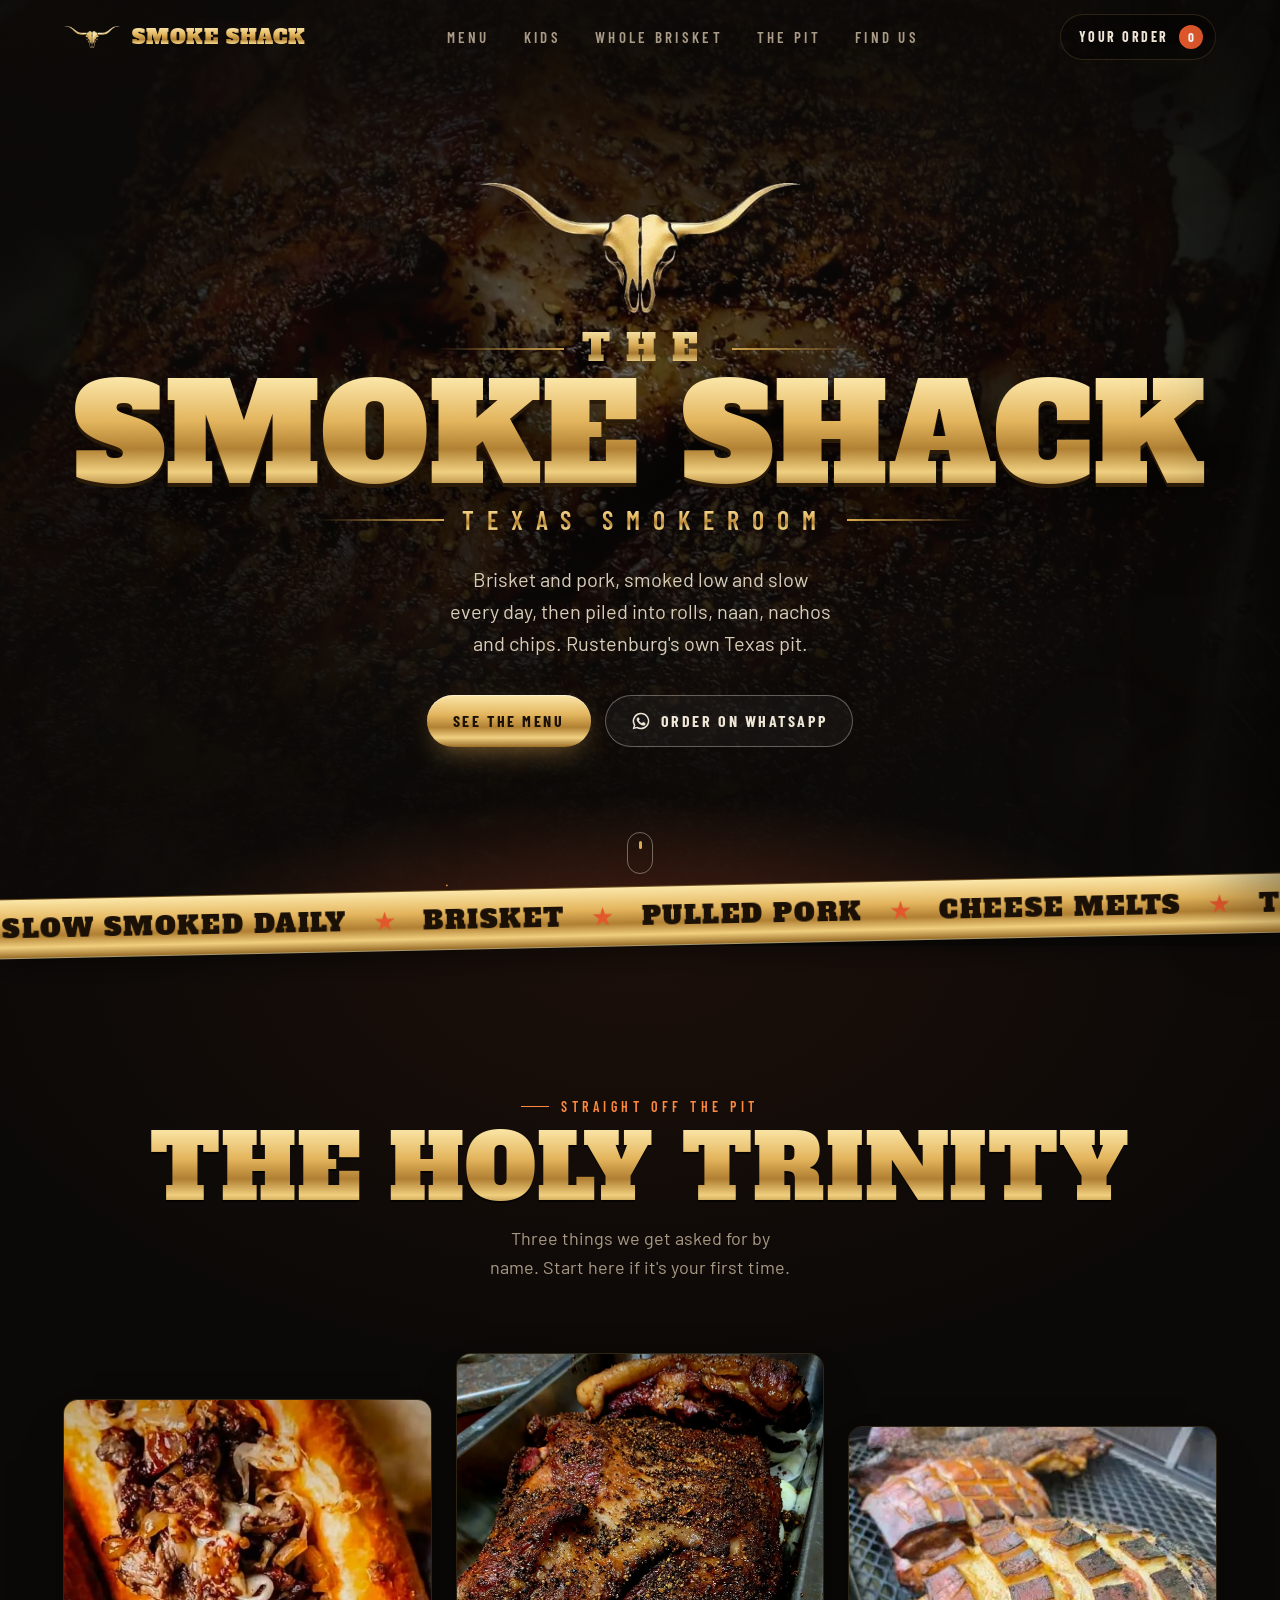
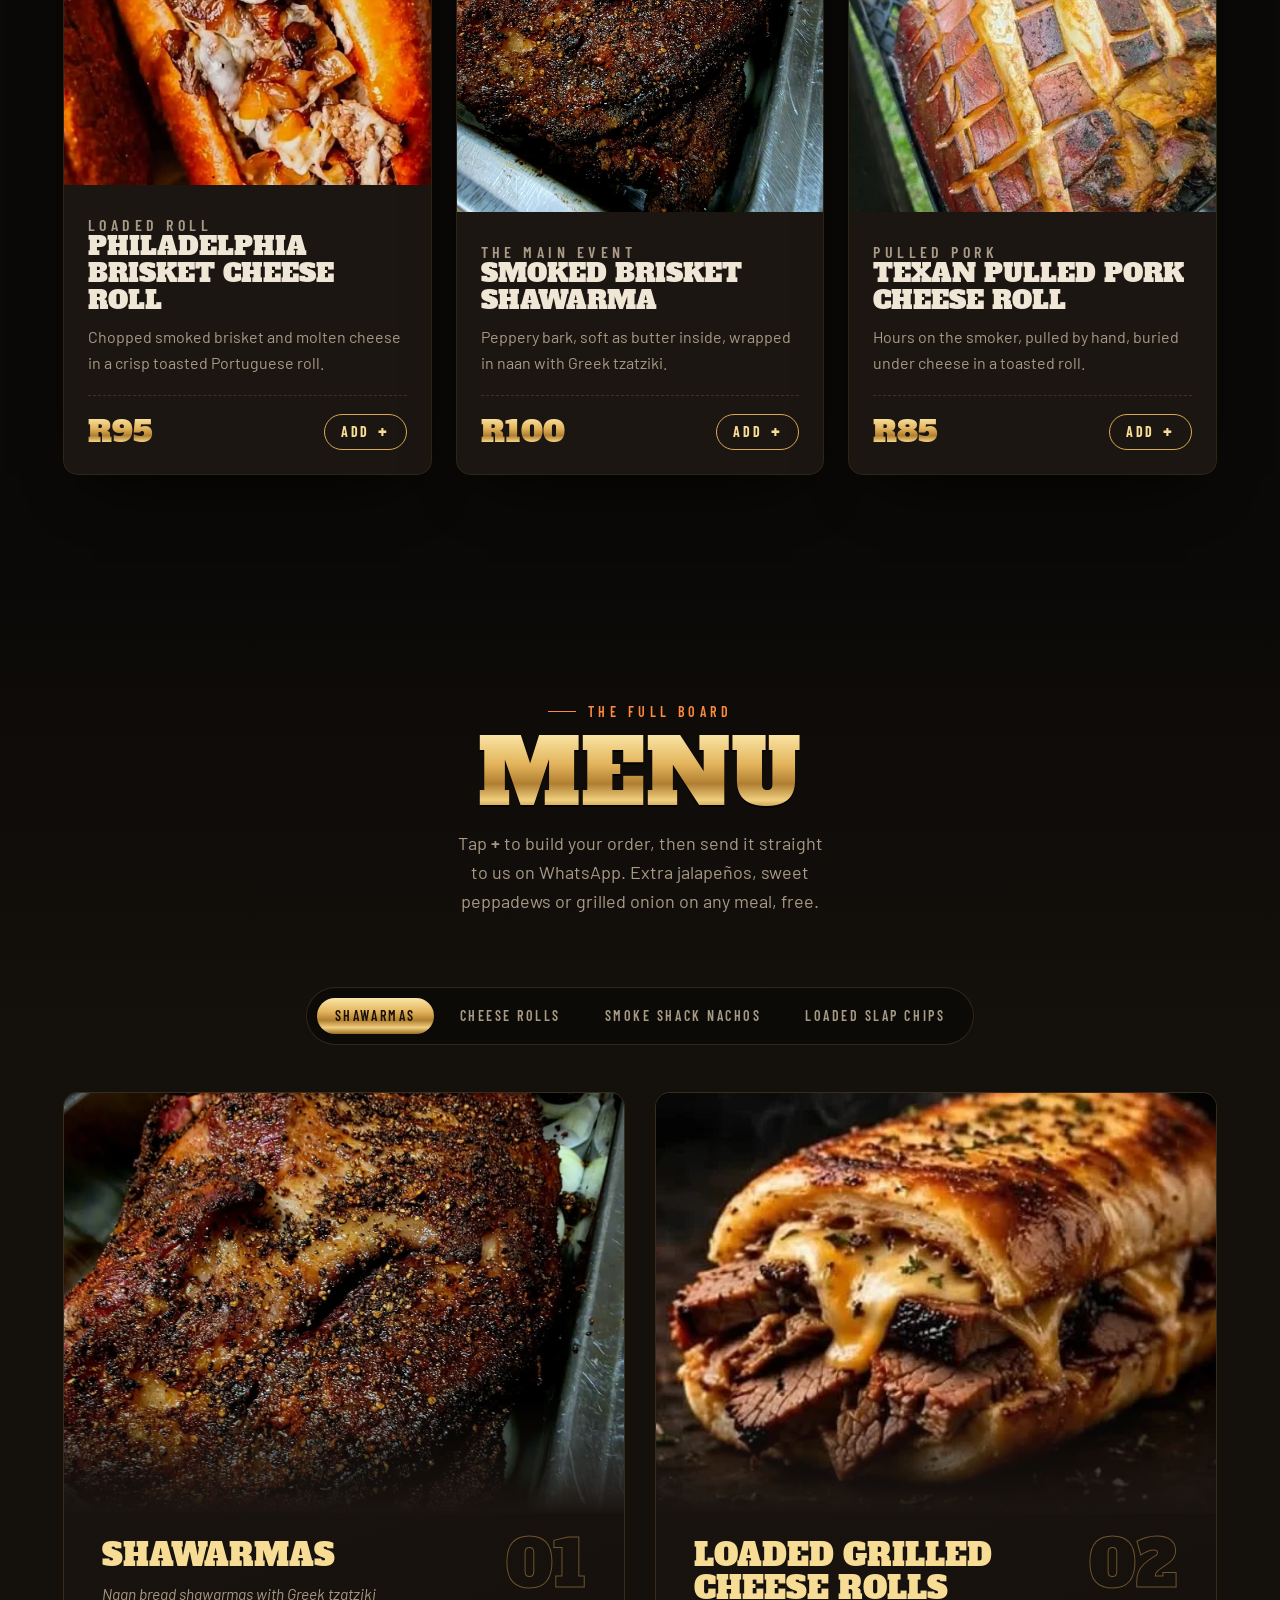
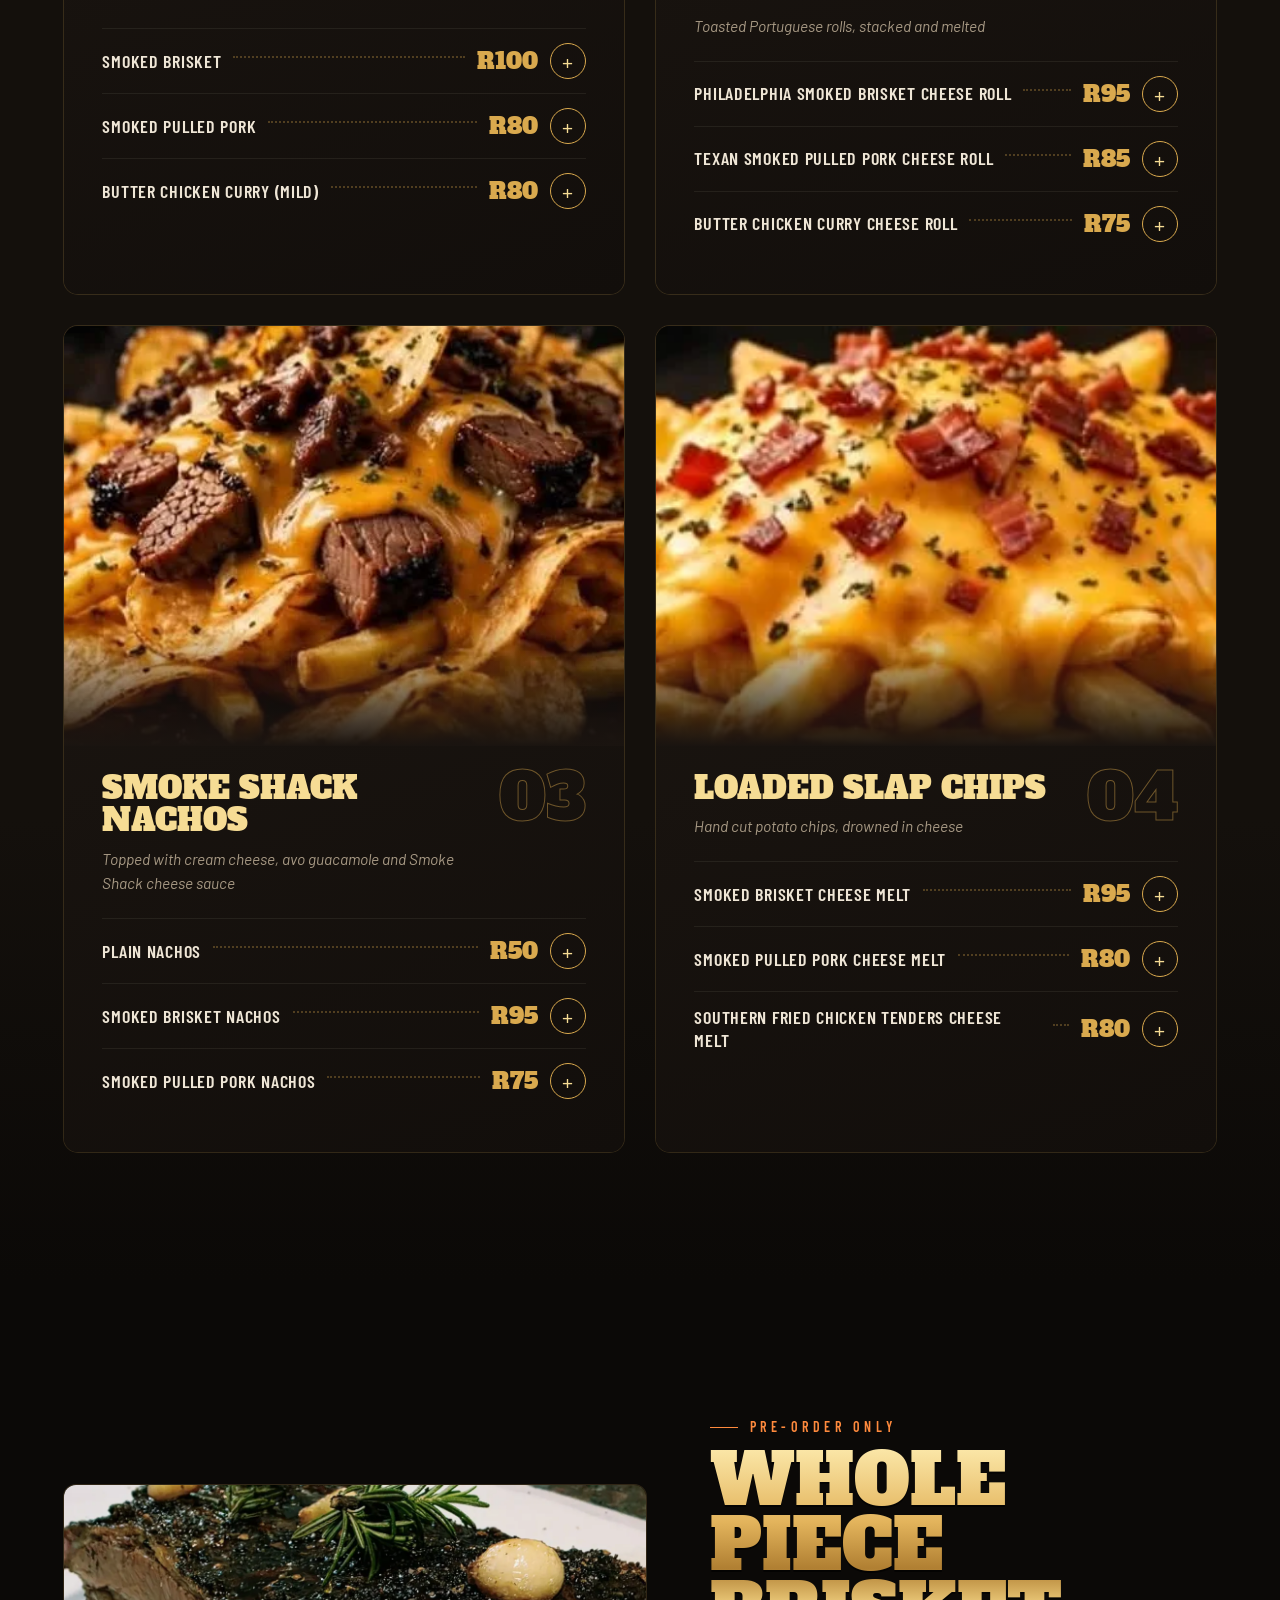
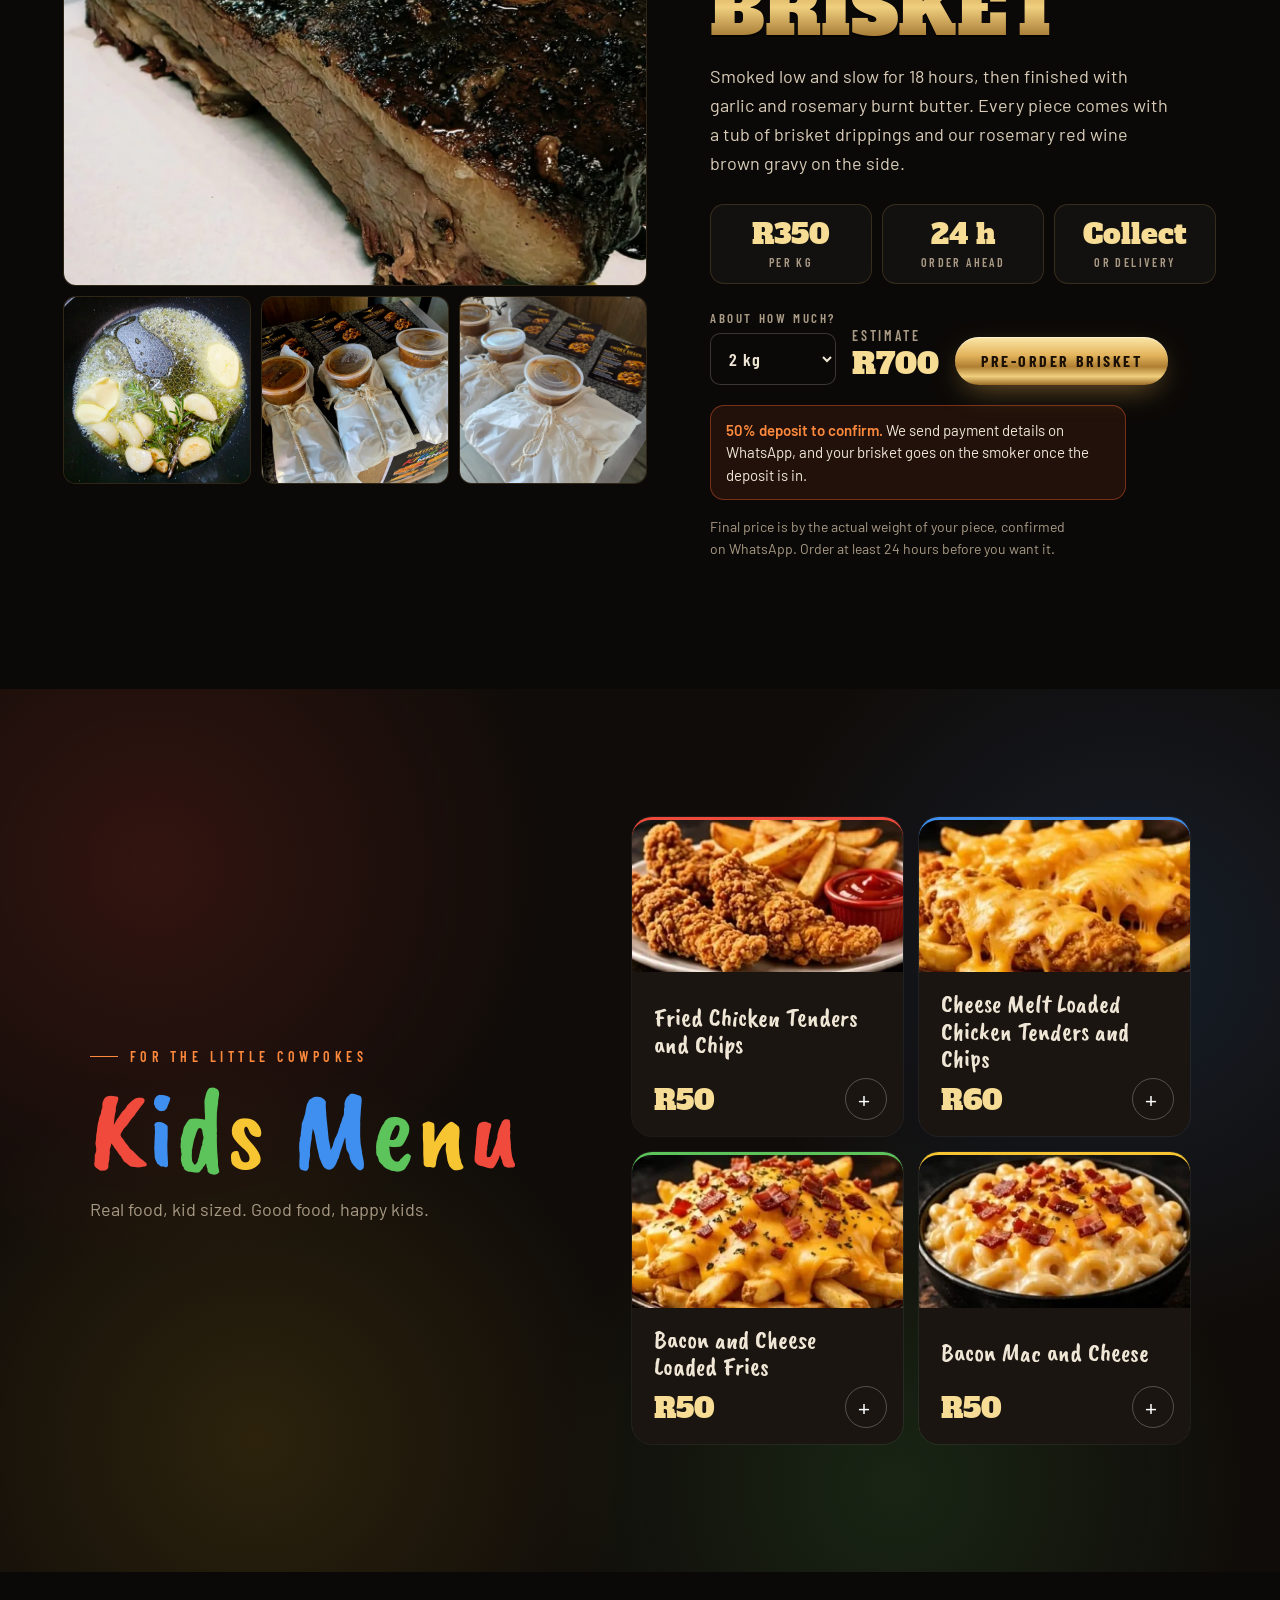
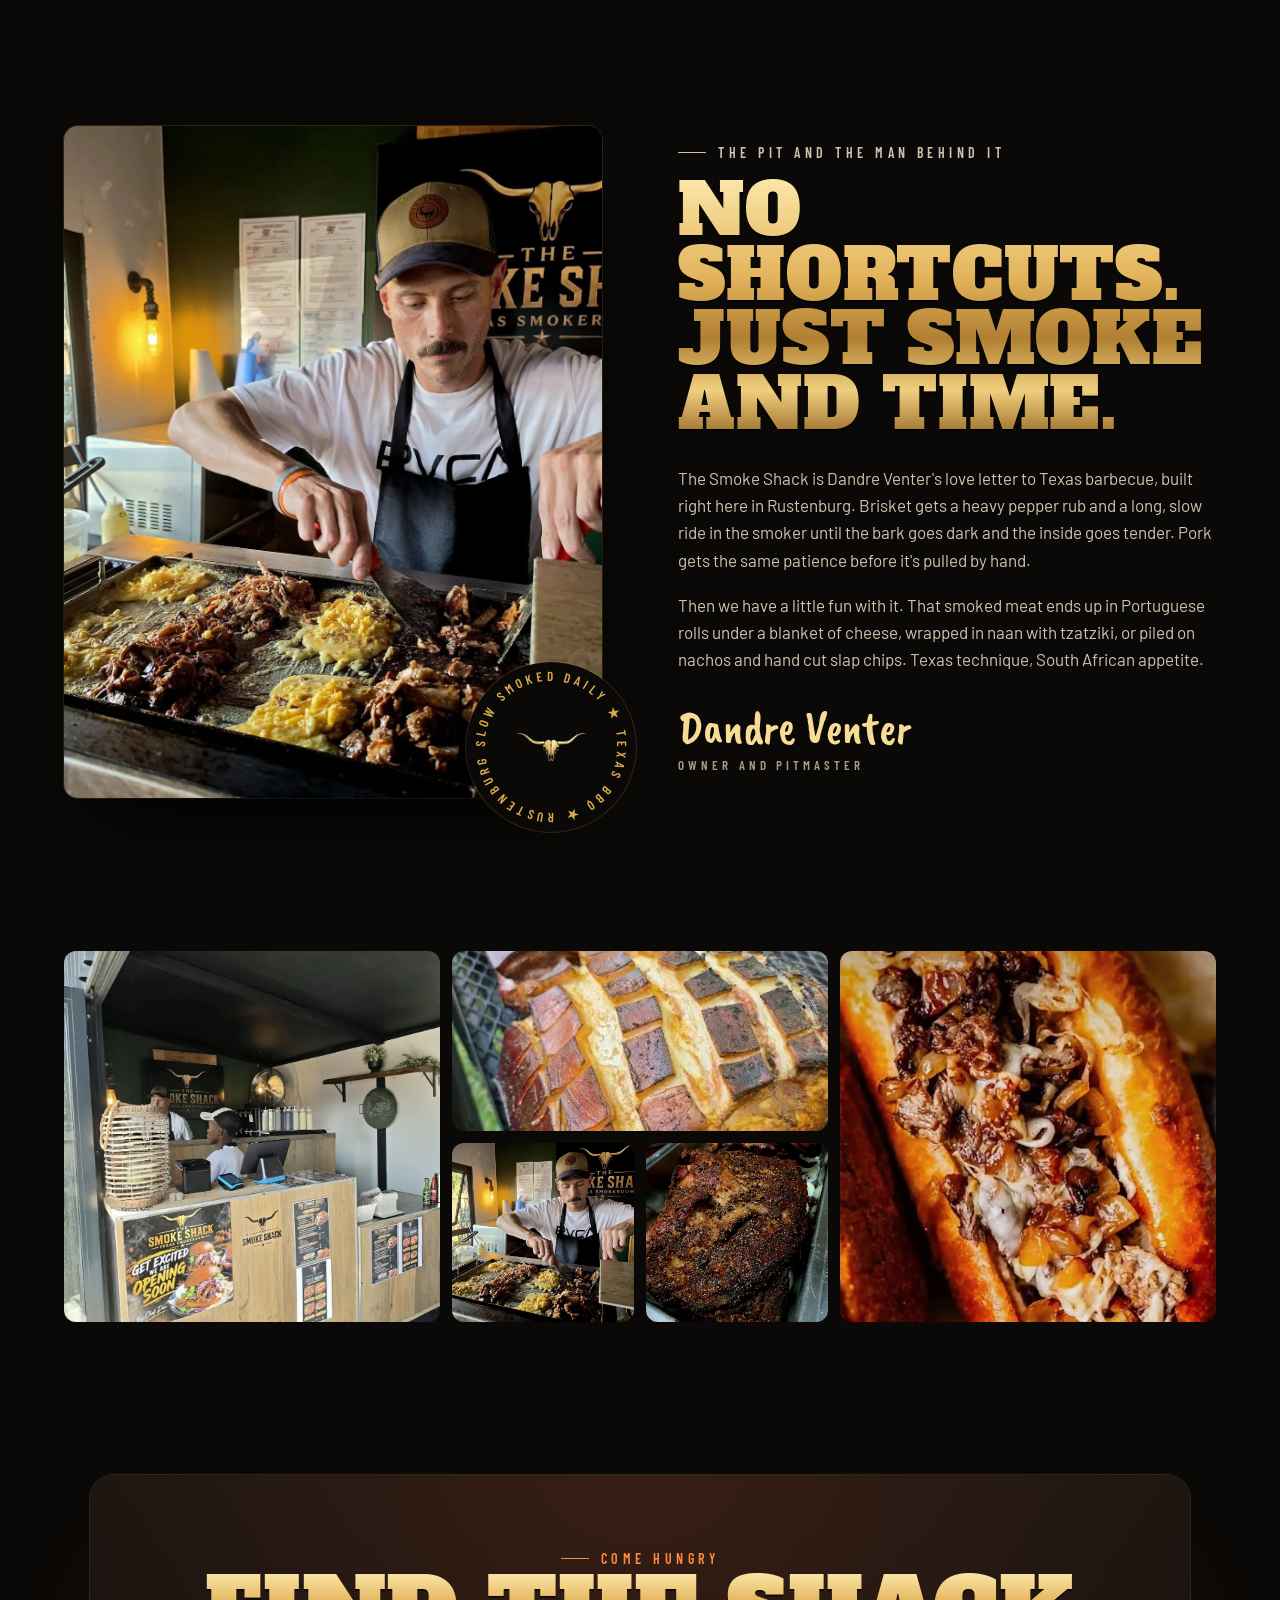
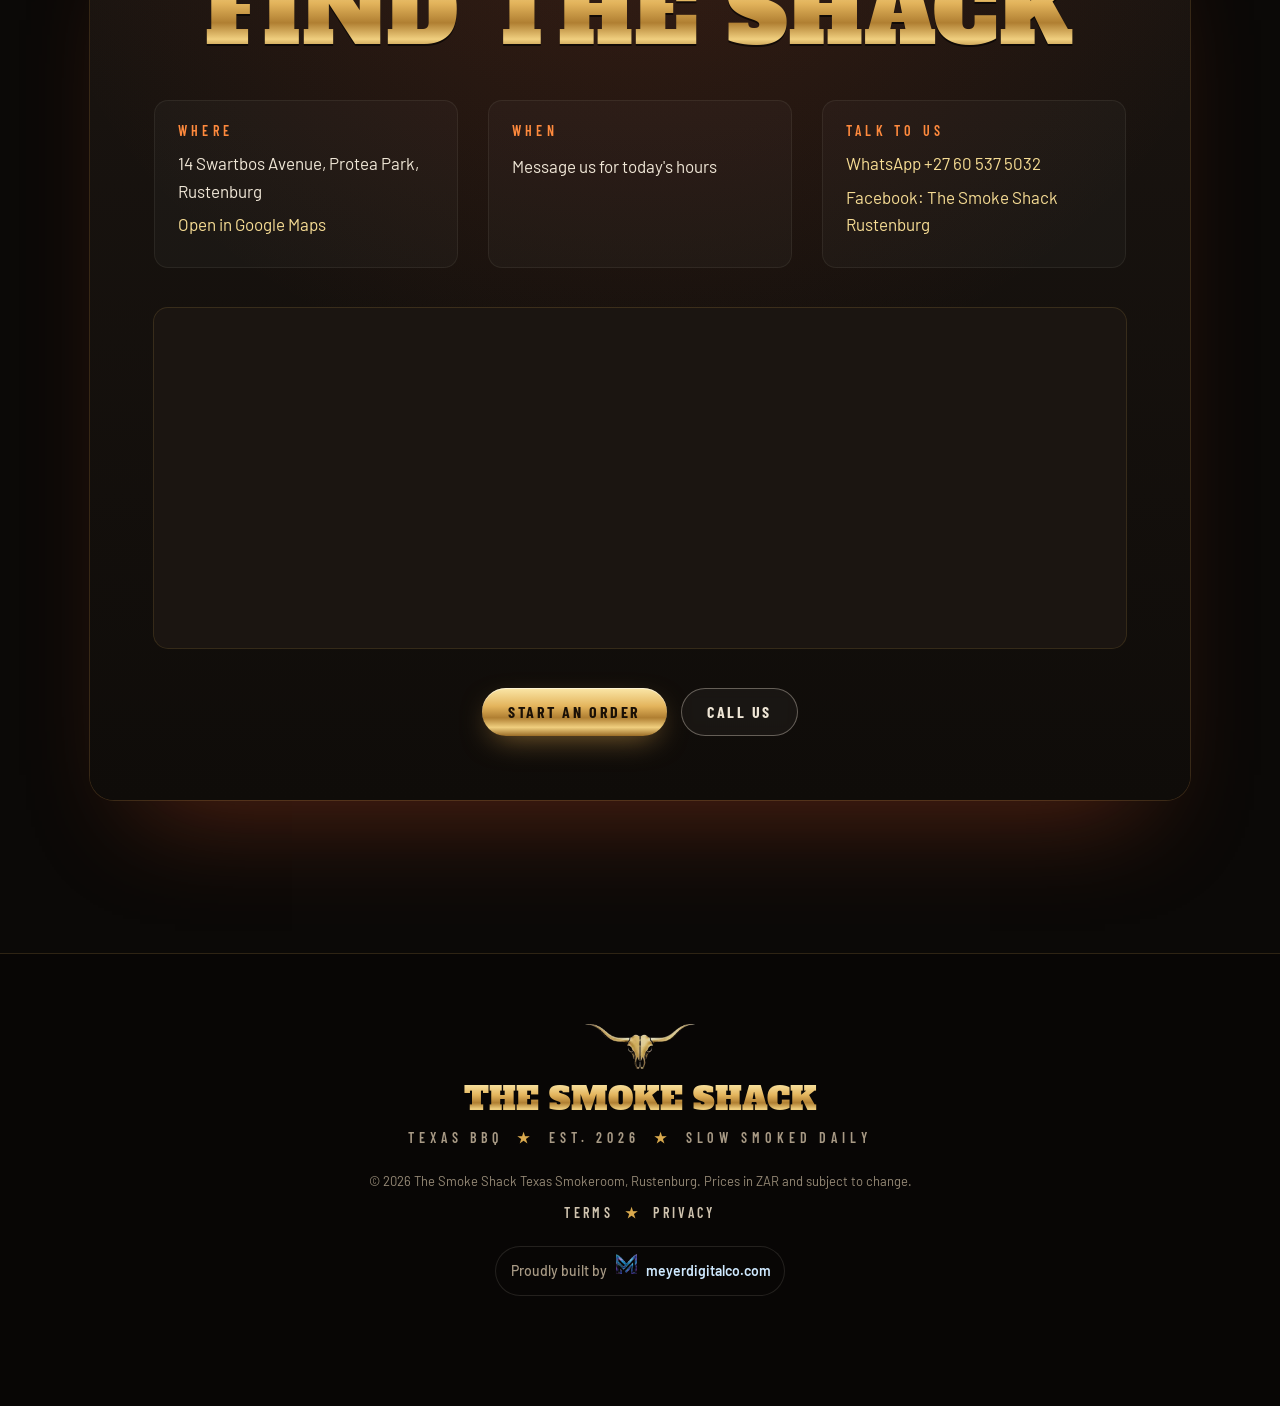
<file: index.html>
<!DOCTYPE html>
<html lang="en-ZA" data-launch="2026-11-30T09:00:00+02:00">
<head>
<meta charset="utf-8">
<script>(function(){var d=document.documentElement,l=Date.parse(d.getAttribute("data-launch"));if(Date.now()<l&&!/[?&]preview(=|&|$)/.test(location.search))d.classList.add("prelaunch")})();</script>
<meta name="viewport" content="width=device-width, initial-scale=1, viewport-fit=cover">
<title>The Smoke Shack | Texas BBQ &amp; Smoked Brisket in Rustenburg</title>
<meta name="description" content="Slow smoked brisket and pulled pork in Protea Park, Rustenburg. Loaded cheese rolls, naan shawarmas, nachos and slap chips. Order online on WhatsApp, collect or get it delivered.">
<meta name="robots" content="index, follow, max-image-preview:large">
<meta name="theme-color" content="#0b0907">
<meta name="geo.region" content="ZA-NW">
<meta name="geo.placename" content="Rustenburg">
<link rel="canonical" href="https://www.smokeshack.co.za/">
<meta property="og:type" content="website">
<meta property="og:site_name" content="The Smoke Shack">
<meta property="og:locale" content="en_ZA">
<meta property="og:url" content="https://www.smokeshack.co.za/">
<meta property="og:title" content="The Smoke Shack | Texas BBQ in Rustenburg">
<meta property="og:description" content="Low and slow Texas BBQ, smoked daily in Protea Park, Rustenburg. Browse the menu and order on WhatsApp.">
<meta property="og:image" content="https://www.smokeshack.co.za/img/og.jpg">
<meta property="og:image:width" content="1200">
<meta property="og:image:height" content="630">
<meta property="og:image:alt" content="The Smoke Shack, Texas Smokeroom logo over smoked brisket">
<meta name="twitter:card" content="summary_large_image">
<meta name="twitter:title" content="The Smoke Shack | Texas BBQ in Rustenburg">
<meta name="twitter:description" content="Low and slow Texas BBQ, smoked daily in Rustenburg. Order on WhatsApp.">
<meta name="twitter:image" content="https://www.smokeshack.co.za/img/og.jpg">
<link rel="icon" href="/favicon.ico" sizes="any">
<link rel="icon" type="image/png" sizes="192x192" href="/icon-192.png">
<link rel="apple-touch-icon" href="/apple-touch-icon.png">
<link rel="manifest" href="/site.webmanifest">
<link rel="preload" as="font" type="font/woff2" href="fonts/alfa-slab-one-latin-400-normal.woff2" crossorigin>
<link rel="preload" as="font" type="font/woff2" href="fonts/barlow-condensed-latin-600-normal.woff2" crossorigin>
<link rel="preload" as="image" href="img/brisket.webp">
<link rel="stylesheet" href="styles.css?v=17">
<script defer src="https://cloud.umami.is/script.js" data-website-id="96d93d17-3cb2-4b8e-ae7b-71f35ab9b697" data-domains="www.smokeshack.co.za,smokeshack.co.za"></script>
<script type="application/ld+json">{"@context": "https://schema.org", "@graph": [{"@type": "Restaurant", "@id": "https://www.smokeshack.co.za/#restaurant", "name": "The Smoke Shack Texas Smokeroom", "alternateName": "The Smoke Shack Rustenburg", "description": "Texas style BBQ smokeroom in Protea Park, Rustenburg. Slow smoked brisket and pulled pork in loaded cheese rolls, naan shawarmas, nachos and slap chips.", "url": "https://www.smokeshack.co.za/", "image": ["https://www.smokeshack.co.za/img/og.jpg", "https://www.smokeshack.co.za/img/brisket.webp", "https://www.smokeshack.co.za/img/cheese-roll.webp", "https://www.smokeshack.co.za/img/shopfront.webp"], "logo": "https://www.smokeshack.co.za/icon-512.png", "servesCuisine": ["Barbecue", "Texas BBQ", "Smoked meat"], "priceRange": "R50 to R100", "currenciesAccepted": "ZAR", "telephone": "+27605375032", "acceptsReservations": false, "founder": {"@type": "Person", "name": "Dandre Venter"}, "address": {"@type": "PostalAddress", "streetAddress": "14 Swartbos Avenue", "addressLocality": "Protea Park, Rustenburg", "addressRegion": "North West", "addressCountry": "ZA"}, "hasMap": "https://www.google.com/maps/search/?api=1&query=14+Swartbos+Avenue%2C+Protea+Park%2C+Rustenburg", "areaServed": {"@type": "City", "name": "Rustenburg"}, "sameAs": ["https://www.facebook.com/profile.php?id=100064717781573"], "potentialAction": {"@type": "OrderAction", "target": {"@type": "EntryPoint", "urlTemplate": "https://wa.me/27605375032", "actionPlatform": ["http://schema.org/MobileWebPlatform", "http://schema.org/DesktopWebPlatform"]}, "deliveryMethod": ["http://purl.org/goodrelations/v1#DeliveryModePickUp", "http://purl.org/goodrelations/v1#DeliveryModeOwnFleet"]}, "hasMenu": {"@type": "Menu", "hasMenuSection": [{"@type": "MenuSection", "name": "Shawarmas", "description": "Naan bread shawarmas with Greek tzatziki", "hasMenuItem": [{"@type": "MenuItem", "name": "Smoked Brisket", "offers": {"@type": "Offer", "price": 100, "priceCurrency": "ZAR"}}, {"@type": "MenuItem", "name": "Smoked Pulled Pork", "offers": {"@type": "Offer", "price": 80, "priceCurrency": "ZAR"}}, {"@type": "MenuItem", "name": "Butter Chicken Curry (mild)", "offers": {"@type": "Offer", "price": 80, "priceCurrency": "ZAR"}}]}, {"@type": "MenuSection", "name": "Loaded Grilled Cheese Rolls", "description": "Toasted Portuguese rolls, stacked and melted", "hasMenuItem": [{"@type": "MenuItem", "name": "Philadelphia Smoked Brisket Cheese Roll", "offers": {"@type": "Offer", "price": 95, "priceCurrency": "ZAR"}}, {"@type": "MenuItem", "name": "Texan Smoked Pulled Pork Cheese Roll", "offers": {"@type": "Offer", "price": 85, "priceCurrency": "ZAR"}}, {"@type": "MenuItem", "name": "Butter Chicken Curry Cheese Roll", "offers": {"@type": "Offer", "price": 75, "priceCurrency": "ZAR"}}]}, {"@type": "MenuSection", "name": "Smoke Shack Nachos", "description": "Topped with cream cheese, avo guacamole and Smoke Shack cheese sauce", "hasMenuItem": [{"@type": "MenuItem", "name": "Plain Nachos", "offers": {"@type": "Offer", "price": 50, "priceCurrency": "ZAR"}}, {"@type": "MenuItem", "name": "Smoked Brisket Nachos", "offers": {"@type": "Offer", "price": 95, "priceCurrency": "ZAR"}}, {"@type": "MenuItem", "name": "Smoked Pulled Pork Nachos", "offers": {"@type": "Offer", "price": 75, "priceCurrency": "ZAR"}}]}, {"@type": "MenuSection", "name": "Loaded Slap Chips", "description": "Hand cut potato chips, drowned in cheese", "hasMenuItem": [{"@type": "MenuItem", "name": "Smoked Brisket Cheese Melt", "offers": {"@type": "Offer", "price": 95, "priceCurrency": "ZAR"}}, {"@type": "MenuItem", "name": "Smoked Pulled Pork Cheese Melt", "offers": {"@type": "Offer", "price": 80, "priceCurrency": "ZAR"}}, {"@type": "MenuItem", "name": "Southern Fried Chicken Tenders Cheese Melt", "offers": {"@type": "Offer", "price": 80, "priceCurrency": "ZAR"}}]}, {"@type": "MenuSection", "name": "Pre-order", "description": "Order at least 24 hours ahead", "hasMenuItem": [{"@type": "MenuItem", "name": "Whole Piece Brisket", "description": "Smoked for 18 hours, finished with garlic and rosemary burnt butter, with brisket drippings and rosemary red wine brown gravy on the side.", "offers": {"@type": "Offer", "priceCurrency": "ZAR", "priceSpecification": {"@type": "UnitPriceSpecification", "price": 350, "priceCurrency": "ZAR", "referenceQuantity": {"@type": "QuantitativeValue", "value": 1, "unitCode": "KGM"}}}}]}, {"@type": "MenuSection", "name": "Kids Menu", "hasMenuItem": [{"@type": "MenuItem", "name": "Fried Chicken Tenders and Chips", "offers": {"@type": "Offer", "price": 50, "priceCurrency": "ZAR"}}, {"@type": "MenuItem", "name": "Cheese Melt Loaded Chicken Tenders and Chips", "offers": {"@type": "Offer", "price": 60, "priceCurrency": "ZAR"}}, {"@type": "MenuItem", "name": "Bacon and Cheese Loaded Fries", "offers": {"@type": "Offer", "price": 50, "priceCurrency": "ZAR"}}, {"@type": "MenuItem", "name": "Bacon Mac and Cheese", "offers": {"@type": "Offer", "price": 50, "priceCurrency": "ZAR"}}]}], "@id": "https://www.smokeshack.co.za/#menu", "url": "https://www.smokeshack.co.za/#menu", "name": "The Smoke Shack Menu"}}, {"@type": "WebSite", "@id": "https://www.smokeshack.co.za/#website", "url": "https://www.smokeshack.co.za/", "name": "The Smoke Shack", "inLanguage": "en-ZA", "publisher": {"@id": "https://www.smokeshack.co.za/#restaurant"}}]}</script>
</head>
<body>

<div class="launch" id="launch" role="dialog" aria-modal="true" aria-labelledby="launch-title">
  <div class="launch__bg" aria-hidden="true"><img src="img/brisket.webp" alt=""></div>
  <canvas class="launch__smoke" data-smoke aria-hidden="true"></canvas>
  <div class="launch__inner">
    <img class="launch__skull" src="img/skull.webp" alt="" width="300" height="122">
    <p class="hero__the"><span></span>The<span></span></p>
    <p class="launch__name">Smoke Shack</p>
    <p class="hero__sub"><span></span>Texas Smokeroom<span></span></p>
    <p class="launch__title" id="launch-title">We're moving to a bigger smokehouse <b>Orders reopen Monday 30 November, 09:00</b></p>
    <div class="clock" aria-live="off">
      <div><b data-cd="d">00</b><span>Days</span></div>
      <div><b data-cd="h">00</b><span>Hours</span></div>
      <div><b data-cd="m">00</b><span>Minutes</span></div>
      <div><b data-cd="s">00</b><span>Seconds</span></div>
    </div>
    <p class="launch__line">Closed Friday and Saturday while we move. From Monday: more smokers, more meat, no more sold out. And we'll be open on Saturdays too.</p>
    <div class="hero__cta">
      <a data-umami-event="facebook_click" data-umami-event-where="closed" class="btn btn--gold" href="https://www.facebook.com/profile.php?id=100064717781573" target="_blank" rel="noopener">Follow the move on Facebook</a>
      <a data-umami-event="whatsapp_click" data-umami-event-where="closed" class="btn btn--ghost" href="https://wa.me/27605375032" target="_blank" rel="noopener">Message us</a>
    </div>
  </div>
  <div class="ticker launch__ticker" aria-hidden="true">
    <div class="ticker__track">
      <span>Moving to a bigger smokehouse</span><i>★</i><span>Back Monday 09:00</span><i>★</i><span>More meat</span><i>★</i><span>No more sold out</span><i>★</i><span>Now open Saturdays</span><i>★</i><span>Rustenburg</span><i>★</i>
      <span>Moving to a bigger smokehouse</span><i>★</i><span>Back Monday 09:00</span><i>★</i><span>More meat</span><i>★</i><span>No more sold out</span><i>★</i><span>Now open Saturdays</span><i>★</i><span>Rustenburg</span><i>★</i>
    </div>
  </div>
</div>

<a class="skip" href="#menu">Skip to menu</a>

<header class="nav" id="nav">
  <a class="nav__brand" href="#top" aria-label="The Smoke Shack home">
    <img src="img/skull.webp" alt="" width="64" height="26">
    <span>Smoke Shack</span>
  </a>
  <nav class="nav__links" aria-label="Main">
    <a href="#menu">Menu</a>
    <a href="#kids">Kids</a>
    <a href="#whole-brisket">Whole Brisket</a>
    <a href="#story">The Pit</a>
    <a href="#visit">Find Us</a>
  </nav>
  <button class="nav__order" type="button" data-open-cart>
    <span>Your order</span>
    <b class="badge" data-cart-count>0</b>
  </button>
</header>

<main id="top">

  <section class="hero">
    <picture class="hero__bg">
      <img src="img/brisket.webp" alt="Bark-crusted smoked brisket resting in a tray" fetchpriority="high">
    </picture>
    <canvas class="hero__smoke" id="smoke" data-smoke aria-hidden="true"></canvas>
    <div class="hero__inner">
      <img class="hero__skull" src="img/skull.webp" alt="" width="360" height="146">
      <p class="hero__the"><span></span>The<span></span></p>
      <h1 class="hero__title">Smoke Shack<span class="sr-only"> Texas BBQ in Rustenburg</span></h1>
      <p class="hero__sub"><span></span>Texas Smokeroom<span></span></p>
      <p class="hero__line">Brisket and pork, smoked low and slow every day, then piled into rolls, naan, nachos and chips. Rustenburg's own Texas pit.</p>
      <div class="hero__cta">
        <a class="btn btn--gold" href="#menu">See the menu</a>
        <a data-umami-event="whatsapp_click" data-umami-event-where="hero" class="btn btn--ghost" href="https://wa.me/27605375032?text=Howdy%20Smoke%20Shack!%20I%27d%20like%20to%20place%20an%20order." target="_blank" rel="noopener">
          <svg viewBox="0 0 24 24" aria-hidden="true"><path d="M12 2a10 10 0 0 0-8.6 15.1L2 22l5-1.3A10 10 0 1 0 12 2Zm0 18.2a8.2 8.2 0 0 1-4.2-1.2l-.3-.2-3 .8.8-2.9-.2-.3A8.2 8.2 0 1 1 12 20.2Zm4.5-6.1c-.2-.1-1.5-.7-1.7-.8-.2-.1-.4-.1-.6.1l-.8 1c-.1.2-.3.2-.5.1a6.7 6.7 0 0 1-3.3-2.9c-.2-.4.2-.4.7-1.3.1-.2 0-.3 0-.4l-.8-1.8c-.2-.5-.4-.4-.6-.4h-.5a1 1 0 0 0-.7.3 3 3 0 0 0-.9 2.2 5.2 5.2 0 0 0 1.1 2.7 11.8 11.8 0 0 0 4.5 4c1.7.7 2.3.8 3.2.6.5-.1 1.5-.6 1.7-1.2.2-.6.2-1.1.2-1.2-.1-.1-.3-.2-.5-.3Z"/></svg>
          Order on WhatsApp
        </a>
      </div>
    </div>
    <a class="hero__scroll" href="#pit" aria-label="Scroll down"><span></span></a>
  </section>

  <div class="ticker" aria-hidden="true">
    <div class="ticker__track">
      <span>Slow smoked daily</span><i>★</i><span>Brisket</span><i>★</i><span>Pulled pork</span><i>★</i><span>Cheese melts</span><i>★</i><span>Texas BBQ</span><i>★</i><span>Est. 2026</span><i>★</i><span>Rustenburg</span><i>★</i>
      <span>Slow smoked daily</span><i>★</i><span>Brisket</span><i>★</i><span>Pulled pork</span><i>★</i><span>Cheese melts</span><i>★</i><span>Texas BBQ</span><i>★</i><span>Est. 2026</span><i>★</i><span>Rustenburg</span><i>★</i>
    </div>
  </div>

  <section class="pit" id="pit">
    <div class="section-head reveal">
      <p class="eyebrow">Straight off the pit</p>
      <h2>The holy trinity</h2>
      <p class="lede">Three things we get asked for by name. Start here if it's your first time.</p>
    </div>
    <div class="pit__grid">
      <article class="dish reveal">
        <div class="dish__img"><img src="img/cheese-roll.webp" alt="Brisket cheese roll with melted cheese and onions" loading="lazy"></div>
        <div class="dish__body">
          <p class="dish__tag">Loaded roll</p>
          <h3>Philadelphia Brisket Cheese Roll</h3>
          <p>Chopped smoked brisket and molten cheese in a crisp toasted Portuguese roll.</p>
          <div class="dish__foot"><b class="price">R95</b><button class="add" type="button" data-add="Philadelphia Smoked Brisket Cheese Roll" data-price="95">Add <span>+</span></button></div>
        </div>
      </article>
      <article class="dish dish--tall reveal">
        <div class="dish__img"><img src="img/brisket.webp" alt="Whole smoked brisket with black pepper bark" loading="lazy"></div>
        <div class="dish__body">
          <p class="dish__tag">The main event</p>
          <h3>Smoked Brisket Shawarma</h3>
          <p>Peppery bark, soft as butter inside, wrapped in naan with Greek tzatziki.</p>
          <div class="dish__foot"><b class="price">R100</b><button class="add" type="button" data-add="Smoked Brisket Shawarma" data-price="100">Add <span>+</span></button></div>
        </div>
      </article>
      <article class="dish reveal">
        <div class="dish__img"><img src="img/pork-belly.webp" alt="Scored pork with crackling on the smoker grate" loading="lazy"></div>
        <div class="dish__body">
          <p class="dish__tag">Pulled pork</p>
          <h3>Texan Pulled Pork Cheese Roll</h3>
          <p>Hours on the smoker, pulled by hand, buried under cheese in a toasted roll.</p>
          <div class="dish__foot"><b class="price">R85</b><button class="add" type="button" data-add="Texan Smoked Pulled Pork Cheese Roll" data-price="85">Add <span>+</span></button></div>
        </div>
      </article>
    </div>
  </section>

  <section class="menu" id="menu">
    <div class="section-head reveal">
      <p class="eyebrow">The full board</p>
      <h2>Menu</h2>
      <p class="lede">Tap <b>+</b> to build your order, then send it straight to us on WhatsApp. Extra jalapeños, sweet peppadews or grilled onion on any meal, free.</p>
    </div>
    <nav class="menu__tabs" aria-label="Menu sections">
      <a class="tab" href="#m-shawarmas">Shawarmas</a>
      <a class="tab" href="#m-rolls">Cheese Rolls</a>
      <a class="tab" href="#m-nachos">Smoke Shack Nachos</a>
      <a class="tab" href="#m-chips">Loaded Slap Chips</a>
    </nav>
    <div class="menu__board">
      <article class="cat reveal" id="m-shawarmas"><figure class="cat__img"><img src="img/brisket.webp" alt="Shawarmas" loading="lazy"></figure><header><span class="cat__num">01</span><h3>Shawarmas</h3><p>Naan bread shawarmas with Greek tzatziki</p></header><ul><li class="item"><span class="item__name">Smoked Brisket</span><span class="item__dots" aria-hidden="true"></span><b class="item__price">R100</b><button class="add add--sm" type="button" data-add="Smoked Brisket Shawarma" data-price="100" aria-label="Add Smoked Brisket Shawarma to order">+</button></li><li class="item"><span class="item__name">Smoked Pulled Pork</span><span class="item__dots" aria-hidden="true"></span><b class="item__price">R80</b><button class="add add--sm" type="button" data-add="Smoked Pulled Pork Shawarma" data-price="80" aria-label="Add Smoked Pulled Pork Shawarma to order">+</button></li><li class="item"><span class="item__name">Butter Chicken Curry (mild)</span><span class="item__dots" aria-hidden="true"></span><b class="item__price">R80</b><button class="add add--sm" type="button" data-add="Butter Chicken Curry (mild) Shawarma" data-price="80" aria-label="Add Butter Chicken Curry (mild) Shawarma to order">+</button></li></ul></article>
      <article class="cat reveal" id="m-rolls"><figure class="cat__img"><img src="img/menu-roll.webp" alt="Loaded Grilled Cheese Rolls" loading="lazy"></figure><header><span class="cat__num">02</span><h3>Loaded Grilled Cheese Rolls</h3><p>Toasted Portuguese rolls, stacked and melted</p></header><ul><li class="item"><span class="item__name">Philadelphia Smoked Brisket Cheese Roll</span><span class="item__dots" aria-hidden="true"></span><b class="item__price">R95</b><button class="add add--sm" type="button" data-add="Philadelphia Smoked Brisket Cheese Roll" data-price="95" aria-label="Add Philadelphia Smoked Brisket Cheese Roll to order">+</button></li><li class="item"><span class="item__name">Texan Smoked Pulled Pork Cheese Roll</span><span class="item__dots" aria-hidden="true"></span><b class="item__price">R85</b><button class="add add--sm" type="button" data-add="Texan Smoked Pulled Pork Cheese Roll" data-price="85" aria-label="Add Texan Smoked Pulled Pork Cheese Roll to order">+</button></li><li class="item"><span class="item__name">Butter Chicken Curry Cheese Roll</span><span class="item__dots" aria-hidden="true"></span><b class="item__price">R75</b><button class="add add--sm" type="button" data-add="Butter Chicken Curry Cheese Roll" data-price="75" aria-label="Add Butter Chicken Curry Cheese Roll to order">+</button></li></ul></article>
      <article class="cat reveal" id="m-nachos"><figure class="cat__img"><img src="img/menu-nachos.webp" alt="Smoke Shack Nachos" loading="lazy"></figure><header><span class="cat__num">03</span><h3>Smoke Shack Nachos</h3><p>Topped with cream cheese, avo guacamole and Smoke Shack cheese sauce</p></header><ul><li class="item"><span class="item__name">Plain Nachos</span><span class="item__dots" aria-hidden="true"></span><b class="item__price">R50</b><button class="add add--sm" type="button" data-add="Plain Nachos" data-price="50" aria-label="Add Plain Nachos to order">+</button></li><li class="item"><span class="item__name">Smoked Brisket Nachos</span><span class="item__dots" aria-hidden="true"></span><b class="item__price">R95</b><button class="add add--sm" type="button" data-add="Smoked Brisket Nachos" data-price="95" aria-label="Add Smoked Brisket Nachos to order">+</button></li><li class="item"><span class="item__name">Smoked Pulled Pork Nachos</span><span class="item__dots" aria-hidden="true"></span><b class="item__price">R75</b><button class="add add--sm" type="button" data-add="Smoked Pulled Pork Nachos" data-price="75" aria-label="Add Smoked Pulled Pork Nachos to order">+</button></li></ul></article>
      <article class="cat reveal" id="m-chips"><figure class="cat__img"><img src="img/kids-fries.webp" alt="Loaded Slap Chips" loading="lazy"></figure><header><span class="cat__num">04</span><h3>Loaded Slap Chips</h3><p>Hand cut potato chips, drowned in cheese</p></header><ul><li class="item"><span class="item__name">Smoked Brisket Cheese Melt</span><span class="item__dots" aria-hidden="true"></span><b class="item__price">R95</b><button class="add add--sm" type="button" data-add="Smoked Brisket Cheese Melt Slap Chips" data-price="95" aria-label="Add Smoked Brisket Cheese Melt Slap Chips to order">+</button></li><li class="item"><span class="item__name">Smoked Pulled Pork Cheese Melt</span><span class="item__dots" aria-hidden="true"></span><b class="item__price">R80</b><button class="add add--sm" type="button" data-add="Smoked Pulled Pork Cheese Melt Slap Chips" data-price="80" aria-label="Add Smoked Pulled Pork Cheese Melt Slap Chips to order">+</button></li><li class="item"><span class="item__name">Southern Fried Chicken Tenders Cheese Melt</span><span class="item__dots" aria-hidden="true"></span><b class="item__price">R80</b><button class="add add--sm" type="button" data-add="Southern Fried Chicken Tenders Cheese Melt Slap Chips" data-price="80" aria-label="Add Southern Fried Chicken Tenders Cheese Melt Slap Chips to order">+</button></li></ul></article>
    </div>
  </section>

  <section class="whole" id="whole-brisket">
    <div class="whole__media reveal">
      <figure class="whole__main"><img src="img/whole-brisket.webp" alt="Whole smoked brisket with a dark pepper bark, topped with rosemary and roasted garlic" loading="lazy"></figure>
      <figure><img src="img/whole-brisket-butter.webp" alt="Garlic and rosemary browning in butter in a pan" loading="lazy"></figure>
      <figure><img src="img/whole-brisket-parcels.webp" alt="Whole briskets wrapped in paper and tied with string, each with a tub of gravy" loading="lazy"></figure>
      <figure><img src="img/whole-brisket-gravy.webp" alt="Wrapped briskets with tubs of rosemary red wine gravy on the counter" loading="lazy"></figure>
    </div>
    <div class="whole__copy reveal">
      <p class="eyebrow">Pre-order only</p>
      <h2>Whole Piece Brisket</h2>
      <p class="whole__lede">Smoked low and slow for 18 hours, then finished with garlic and rosemary burnt butter. Every piece comes with a tub of brisket drippings and our rosemary red wine brown gravy on the side.</p>
      <ul class="whole__facts">
        <li><b>R350</b><span>per kg</span></li>
        <li><b>24 h</b><span>order ahead</span></li>
        <li><b>Collect</b><span>or delivery</span></li>
      </ul>
      <div class="whole__order">
        <label class="whole__weight">About how much?
          <select data-whole-weight>
            <option value="1">1 kg</option>
            <option value="1.5">1.5 kg</option>
            <option value="2" selected>2 kg</option>
            <option value="2.5">2.5 kg</option>
            <option value="3">3 kg</option>
            <option value="4">4 kg</option>
            <option value="5">5 kg</option>
          </select>
        </label>
        <p class="whole__est">Estimate <b data-whole-est>R700</b></p>
        <button class="btn btn--gold" type="button" data-whole-add>Pre-order brisket</button>
      </div>
      <p class="whole__deposit"><b>50% deposit to confirm.</b> We send payment details on WhatsApp, and your brisket goes on the smoker once the deposit is in.</p>
      <p class="whole__fine">Final price is by the actual weight of your piece, confirmed on WhatsApp. Order at least 24 hours before you want it.</p>
    </div>
  </section>

  <section class="kids" id="kids">
    <div class="kids__inner">
      <div class="kids__head reveal">
        <p class="eyebrow">For the little cowpokes</p>
        <h2 class="kids__title"><em><span>K</span><span>i</span><span>d</span><span>s</span></em> <em><span>M</span><span>e</span><span>n</span><span>u</span></em></h2>
        <p class="lede">Real food, kid sized. Good food, happy kids.</p>
      </div>
      <ul class="kids__list">
        <li class="kid reveal"><img class="kid__img" src="img/kids-tenders.webp" alt="Fried Chicken Tenders and Chips" loading="lazy"><span class="kid__name">Fried Chicken Tenders and Chips</span><b class="kid__price">R50</b><button class="add add--kid" type="button" data-add="Kids: Fried Chicken Tenders and Chips" data-price="50" aria-label="Add kids Fried Chicken Tenders and Chips to order">+</button></li>
        <li class="kid reveal"><img class="kid__img" src="img/kids-cheese-tenders.webp" alt="Cheese Melt Loaded Chicken Tenders and Chips" loading="lazy"><span class="kid__name">Cheese Melt Loaded Chicken Tenders and Chips</span><b class="kid__price">R60</b><button class="add add--kid" type="button" data-add="Kids: Cheese Melt Loaded Chicken Tenders and Chips" data-price="60" aria-label="Add kids Cheese Melt Loaded Chicken Tenders and Chips to order">+</button></li>
        <li class="kid reveal"><img class="kid__img" src="img/kids-fries.webp" alt="Bacon and Cheese Loaded Fries" loading="lazy"><span class="kid__name">Bacon and Cheese Loaded Fries</span><b class="kid__price">R50</b><button class="add add--kid" type="button" data-add="Kids: Bacon and Cheese Loaded Fries" data-price="50" aria-label="Add kids Bacon and Cheese Loaded Fries to order">+</button></li>
        <li class="kid reveal"><img class="kid__img" src="img/kids-mac.webp" alt="Bacon Mac and Cheese" loading="lazy"><span class="kid__name">Bacon Mac and Cheese</span><b class="kid__price">R50</b><button class="add add--kid" type="button" data-add="Kids: Bacon Mac and Cheese" data-price="50" aria-label="Add kids Bacon Mac and Cheese to order">+</button></li>
      </ul>
    </div>
  </section>

  <section class="story" id="story">
    <div class="story__media reveal">
      <img src="img/pitmaster.webp" alt="Pitmaster working the flat-top grill at The Smoke Shack" loading="lazy">
      <div class="story__stamp" aria-hidden="true">
        <svg viewBox="0 0 200 200"><defs><path id="circ" d="M100,100 m-78,0 a78,78 0 1,1 156,0 a78,78 0 1,1 -156,0"/></defs><text><textPath href="#circ">SLOW SMOKED DAILY ★ TEXAS BBQ ★ RUSTENBURG ★ </textPath></text></svg>
        <img src="img/skull.webp" alt="">
      </div>
    </div>
    <div class="story__copy reveal">
      <p class="eyebrow">The pit and the man behind it</p>
      <h2>No shortcuts.<br>Just smoke and time.</h2>
      <p>The Smoke Shack is Dandre Venter's love letter to Texas barbecue, built right here in Rustenburg. Brisket gets a heavy pepper rub and a long, slow ride in the smoker until the bark goes dark and the inside goes tender. Pork gets the same patience before it's pulled by hand.</p>
      <p>Then we have a little fun with it. That smoked meat ends up in Portuguese rolls under a blanket of cheese, wrapped in naan with tzatziki, or piled on nachos and hand cut slap chips. Texas technique, South African appetite.</p>
      <p class="sig">Dandre Venter <span>Owner and pitmaster</span></p>
    </div>
  </section>

  <section class="gallery" aria-label="Photos">
    <figure class="g g--1 reveal"><img src="img/shopfront.webp" alt="The Smoke Shack counter and order window" loading="lazy"></figure>
    <figure class="g g--2 reveal"><img src="img/pork-belly.webp" alt="Pork on the smoker" loading="lazy"></figure>
    <figure class="g g--3 reveal"><img src="img/cheese-roll.webp" alt="Loaded brisket cheese roll" loading="lazy"></figure>
    <figure class="g g--4 reveal"><img src="img/pitmaster.webp" alt="Brisket and mac and cheese on the flat-top" loading="lazy"></figure>
    <figure class="g g--5 reveal"><img src="img/brisket.webp" alt="Smoked brisket" loading="lazy"></figure>
  </section>

  <section class="visit" id="visit">
    <div class="visit__card reveal">
      <p class="eyebrow">Come hungry</p>
      <h2>Find the Shack</h2>
      <div class="visit__grid">
        <div>
          <h3>Where</h3>
          <p data-address>14 Swartbos Avenue, Protea Park, Rustenburg</p>
          <a data-umami-event="map_open" data-umami-event-where="visit" class="link" data-map href="#" target="_blank" rel="noopener" hidden>Open in Google Maps</a>
        </div>
        <div>
          <h3>When</h3>
          <ul class="hours" data-hours><li>Message us for today's hours</li></ul>
        </div>
        <div>
          <h3>Talk to us</h3>
          <p><a data-umami-event="whatsapp_click" data-umami-event-where="visit" class="link" href="https://wa.me/27605375032" target="_blank" rel="noopener">WhatsApp +27 60 537 5032</a></p>
          <p><a data-umami-event="facebook_click" data-umami-event-where="visit" class="link" href="https://www.facebook.com/profile.php?id=100064717781573" target="_blank" rel="noopener">Facebook: The Smoke Shack Rustenburg</a></p>
        </div>
      </div>
      <div class="visit__map">
        <iframe title="Map to The Smoke Shack, 14 Swartbos Avenue, Protea Park, Rustenburg" src="https://maps.google.com/maps?q=14%20Swartbos%20Avenue%2C%20Protea%20Park%2C%20Rustenburg&z=15&output=embed" loading="lazy" referrerpolicy="no-referrer-when-downgrade" allowfullscreen></iframe>
      </div>
      <div class="visit__cta">
        <button class="btn btn--gold" type="button" data-open-cart>Start an order</button>
        <a data-umami-event="call_click" data-umami-event-where="visit" class="btn btn--ghost" href="tel:+27605375032">Call us</a>
      </div>
    </div>
  </section>

</main>

<footer class="foot">
  <img src="img/skull.webp" alt="" width="120" height="49">
  <p class="foot__name">The Smoke Shack</p>
  <p class="foot__tag">Texas BBQ <i>★</i> Est. 2026 <i>★</i> Slow smoked daily</p>
  <p class="foot__small">© <span data-year>2026</span> The Smoke Shack Texas Smokeroom, Rustenburg. Prices in ZAR and subject to change.</p>
  <p class="foot__links"><a href="terms.html">Terms</a><i>★</i><a href="privacy.html">Privacy</a></p>
  <p class="foot__credit"><a href="https://www.meyerdigitalco.com/?utm_source=smokeshack.co.za&amp;utm_medium=referral&amp;utm_campaign=client_credit" target="_blank" rel="noopener" data-umami-event="built_by_click">Proudly built by <img src="img/mdc-mark.webp" alt="" width="31" height="28"> <b>meyerdigitalco.com</b></a></p>
</footer>

<button class="fab" type="button" data-open-cart aria-label="Open your order">
  <svg viewBox="0 0 24 24" aria-hidden="true"><path d="M7 4h-2l-1 2v1h2l3.6 7.6-1.4 2.4A2 2 0 0 0 10 20h10v-2H10l1.1-2h7.4a2 2 0 0 0 1.8-1l3.6-6.5-1.8-1L18.5 14h-7L7 4Zm3 17a1.5 1.5 0 1 0 0 .01ZM19 21a1.5 1.5 0 1 0 0 .01Z"/></svg>
  <b class="badge" data-cart-count>0</b>
</button>

<div class="drawer" id="drawer" aria-hidden="true">
  <div class="drawer__scrim" data-close-cart></div>
  <aside class="drawer__panel" role="dialog" aria-modal="true" aria-labelledby="drawer-title">
    <header class="drawer__head">
      <h2 id="drawer-title">Your order</h2>
      <button class="drawer__x" type="button" data-close-cart aria-label="Close">×</button>
    </header>
    <div class="drawer__body">
      <p class="drawer__empty" data-empty>Nothing on the tray yet. Hit <b>+</b> on anything that looks good.</p>
      <ul class="lines" data-lines></ul>
      <form class="drawer__form" data-form>
        <fieldset class="mode">
          <legend>How do you want it?</legend>
          <label class="mode__opt"><input type="radio" name="mode" value="collect" checked><span>Collect</span></label>
          <label class="mode__opt"><input type="radio" name="mode" value="deliver"><span>Delivery</span></label>
        </fieldset>
        <label>Your name<input name="name" autocomplete="name" required placeholder="Who's ordering?"></label>
        <div class="deliver" data-deliver hidden>
          <label>Delivery address<textarea name="address" rows="2" autocomplete="street-address" placeholder="Street, number, complex and unit"></textarea></label>
          <label>Suburb<input name="suburb" autocomplete="address-level3" placeholder="e.g. Protea Park, Safari Gardens, Cashan"></label>
          <div class="dist">
            <button class="dist__btn" type="button" data-dist-btn>Check distance</button>
            <p class="dist__out" data-dist-out aria-live="polite">Add your address to see roughly how far you are from the Shack.</p>
          </div>
          <p class="dist__osm">Map search by <a href="https://www.openstreetmap.org/copyright" target="_blank" rel="noopener">OpenStreetMap contributors</a></p>
          <p class="deliver__note">Delivery inside Rustenburg only. From R35: the final fee depends on distance and we confirm it on WhatsApp before we start cooking.</p>
        </div>
        <label data-preorder hidden>Pre-order date and time<input type="datetime-local" name="when"><small class="preorder__hint">Whole brisket needs at least 24 hours' notice and a 50% deposit to confirm.</small></label>
        <label data-time-wrap><span data-time-label>Collection time</span><input name="time" placeholder="ASAP, or e.g. 12:30"></label>
        <label>Notes<textarea name="notes" rows="2" placeholder="Extra sauce, no onions, that kind of thing"></textarea></label>
      </form>
    </div>
    <footer class="drawer__foot">
      <div class="fee" data-fee hidden><span>Delivery from</span><b data-fee-amt>R35</b></div>
      <div class="total"><span>Total</span><b data-total>R0</b></div>
      <p class="total__note" data-est-note hidden>Includes an estimate for brisket sold by weight. 50% deposit of about <b data-deposit>R0</b> confirms your pre-order.</p>
      <button class="btn btn--wa" type="button" data-send disabled>
        <svg viewBox="0 0 24 24" aria-hidden="true"><path d="M12 2a10 10 0 0 0-8.6 15.1L2 22l5-1.3A10 10 0 1 0 12 2Zm4.5 12.1c-.2-.1-1.5-.7-1.7-.8-.2-.1-.4-.1-.6.1l-.8 1c-.1.2-.3.2-.5.1a6.7 6.7 0 0 1-3.3-2.9c-.2-.4.2-.4.7-1.3.1-.2 0-.3 0-.4l-.8-1.8c-.2-.5-.4-.4-.6-.4h-.5a1 1 0 0 0-.7.3 3 3 0 0 0-.9 2.2 5.2 5.2 0 0 0 1.1 2.7 11.8 11.8 0 0 0 4.5 4c1.7.7 2.3.8 3.2.6.5-.1 1.5-.6 1.7-1.2.2-.6.2-1.1.2-1.2-.1-.1-.3-.2-.5-.3Z"/></svg>
        Send order on WhatsApp
      </button>
      <p class="drawer__fine">Opens WhatsApp with your order typed out. We'll confirm and give you a ready time. By sending, you agree to our <a href="terms.html" target="_blank" rel="noopener">terms</a> and <a href="privacy.html" target="_blank" rel="noopener">privacy notice</a>. Allergies? Tell us in the notes.</p>
    </footer>
  </aside>
</div>

<div class="toast" data-toast role="status" aria-live="polite"></div>

<script src="main.js?v=17" defer></script>
</body>
</html>
</file>
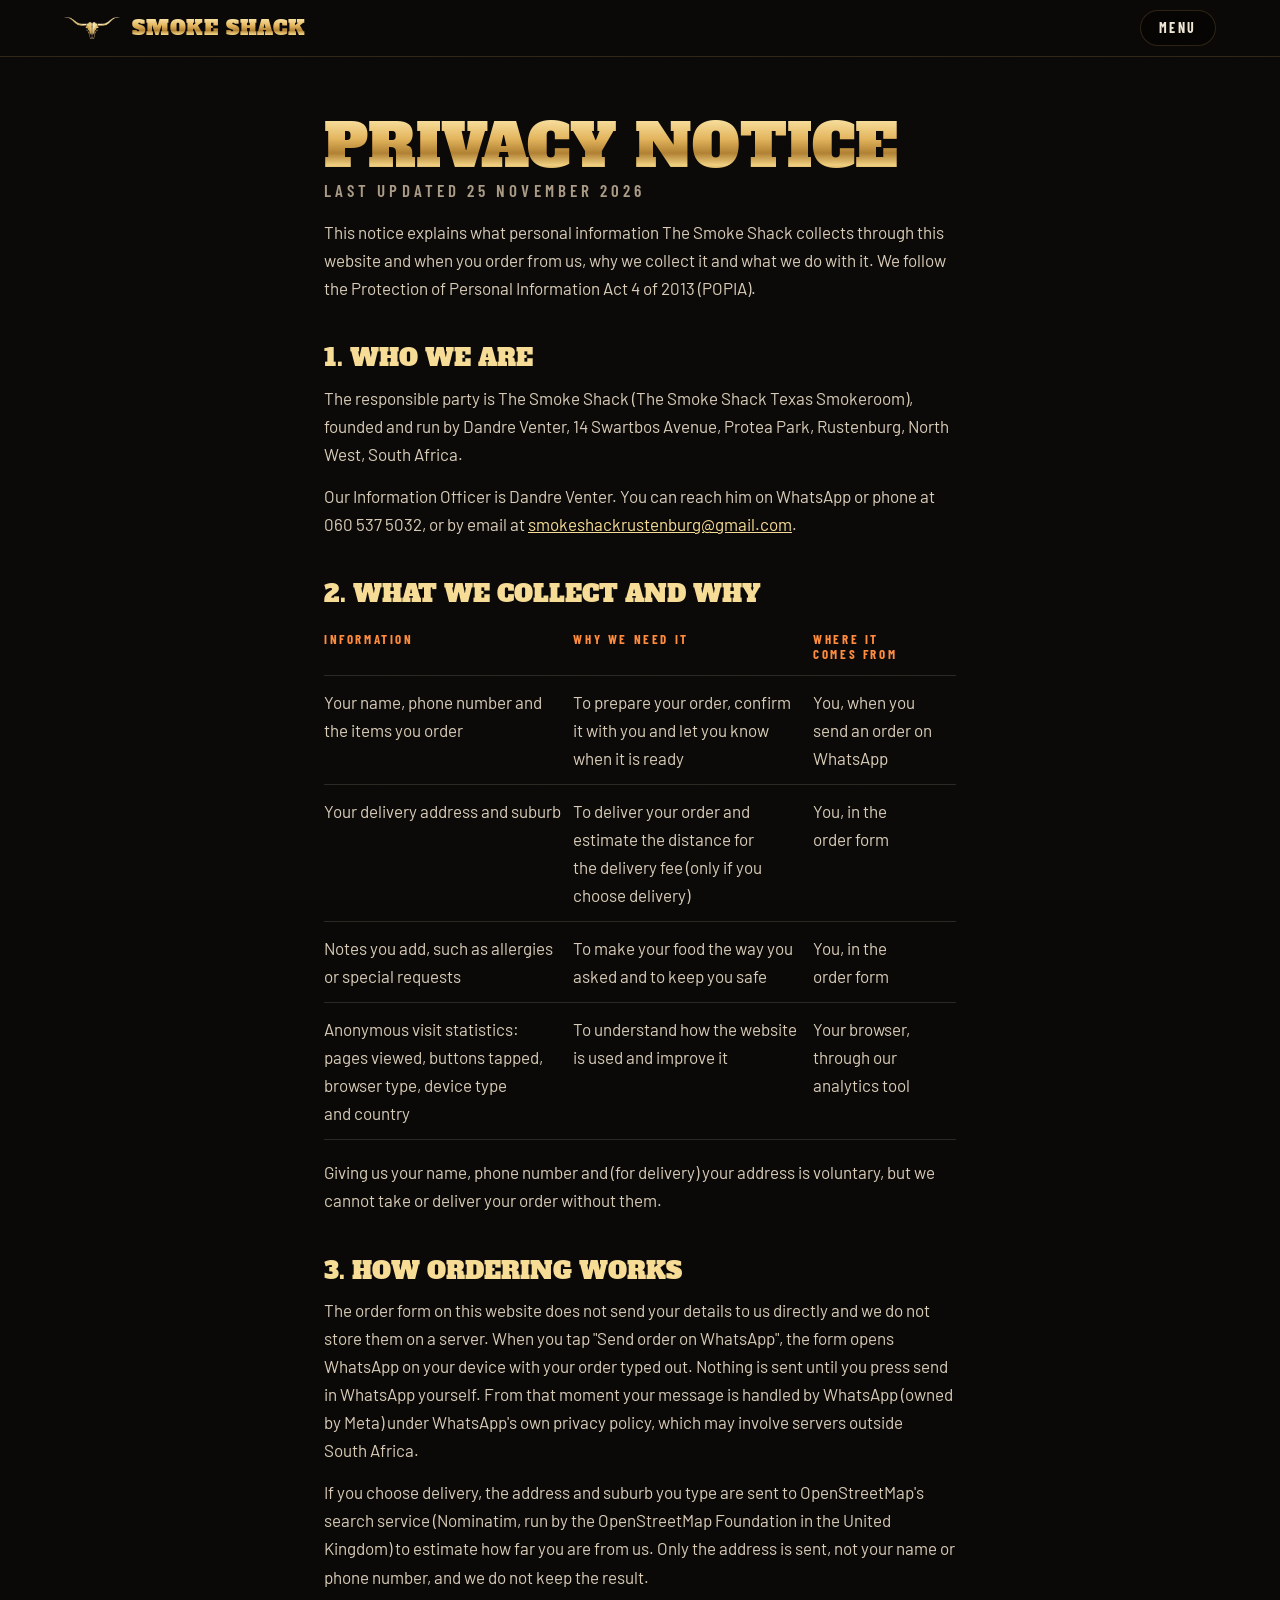
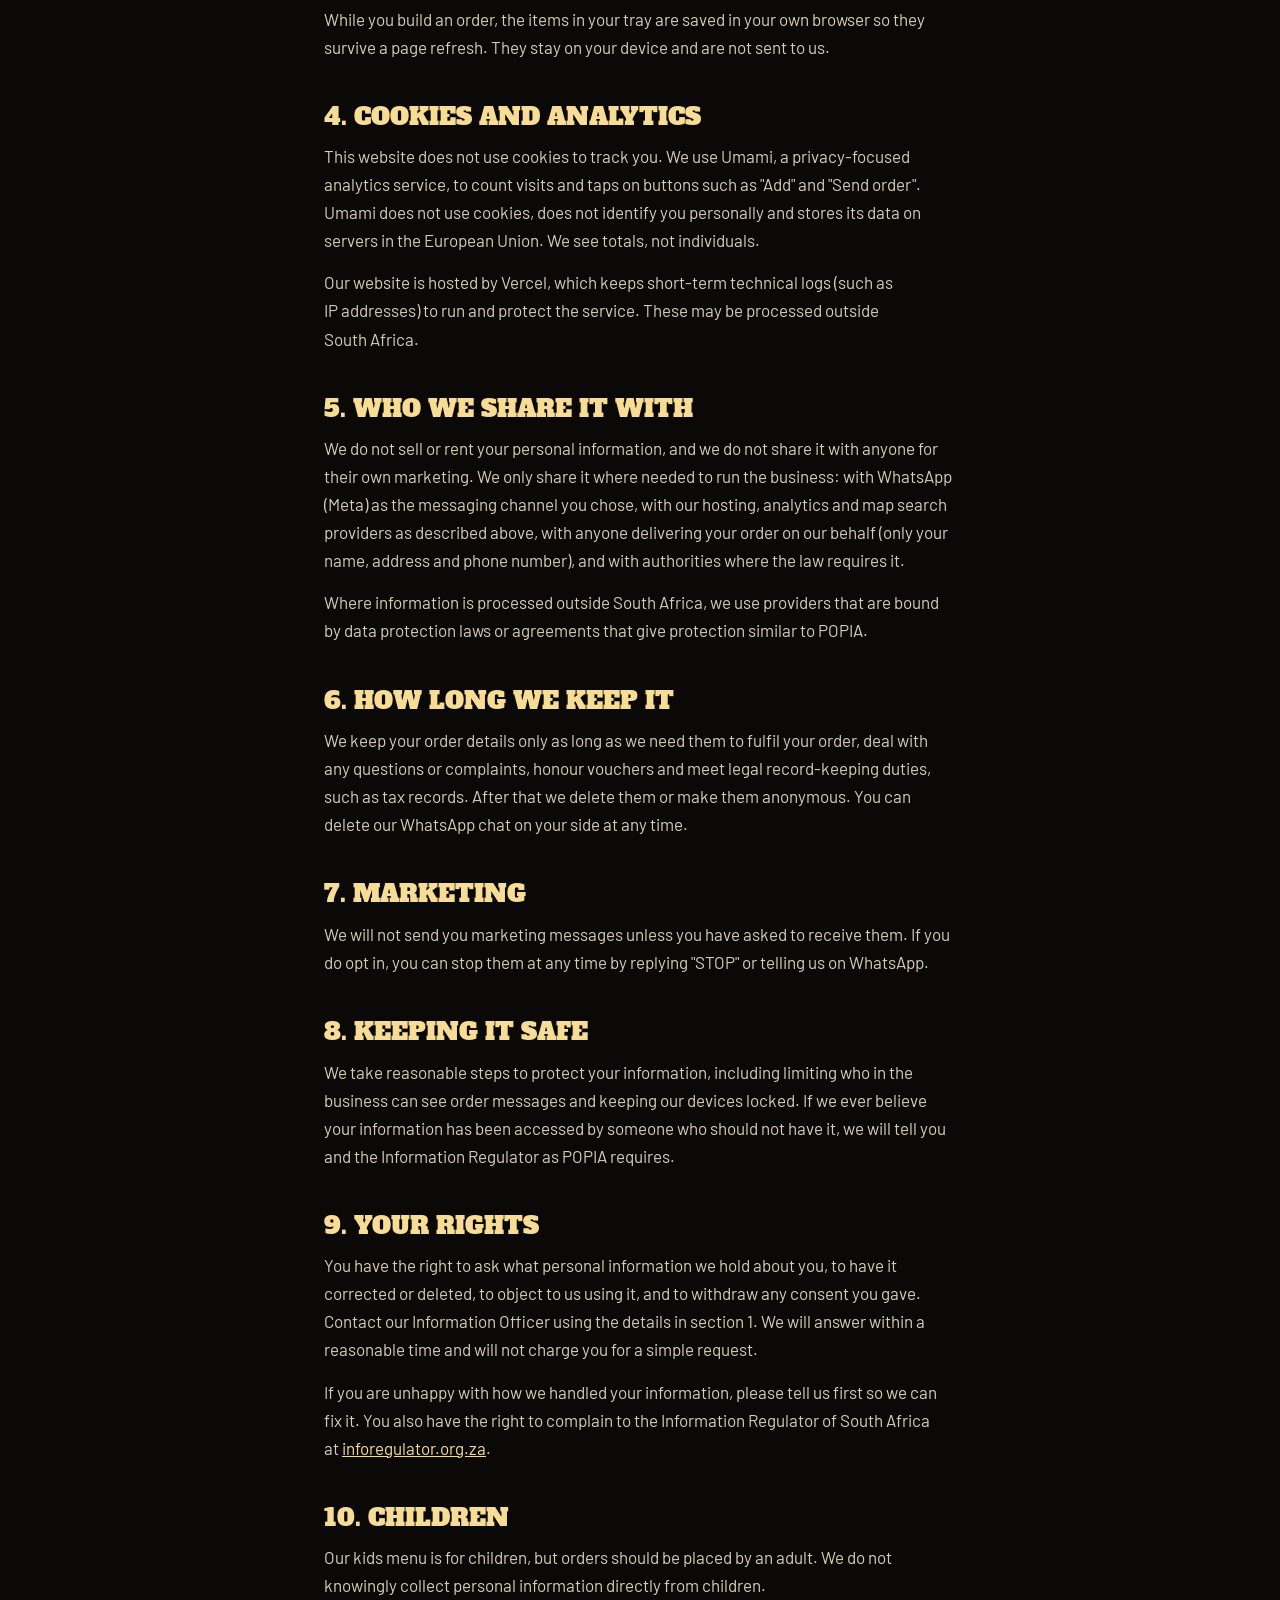
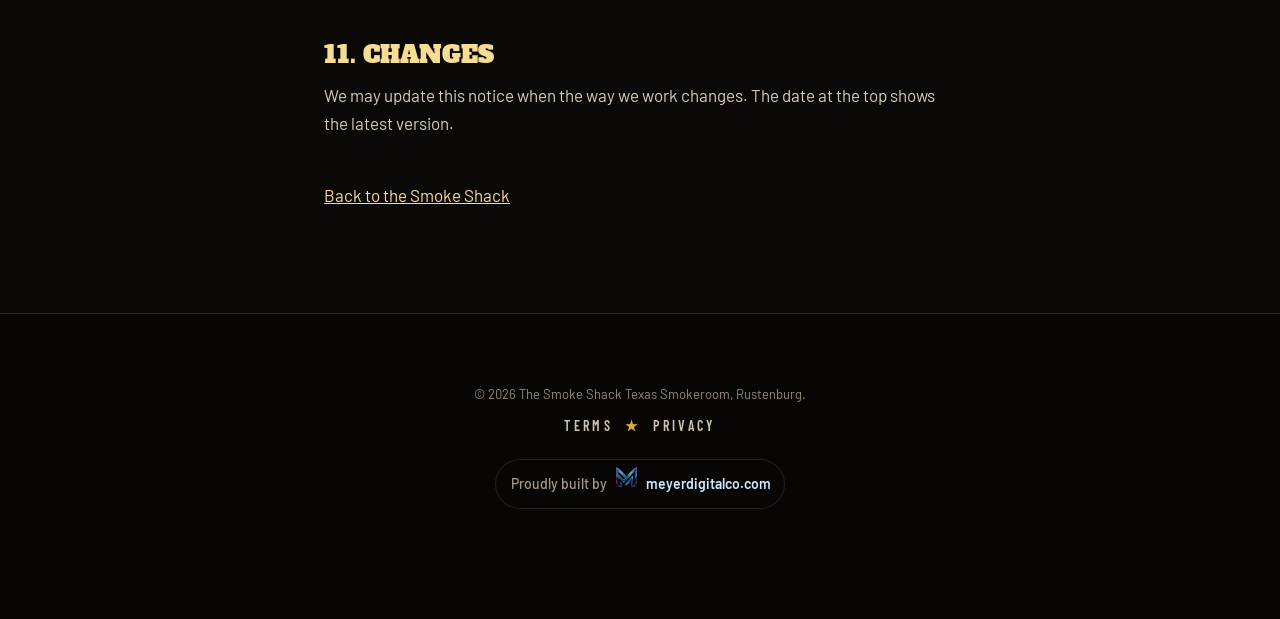
<file: privacy.html>
<!DOCTYPE html>
<html lang="en-ZA" data-launch="2026-11-30T09:00:00+02:00">
<head>
<meta charset="utf-8">

<meta name="viewport" content="width=device-width, initial-scale=1, viewport-fit=cover">
<title>Privacy notice | The Smoke Shack Rustenburg</title>
<meta name="description" content="How The Smoke Shack in Rustenburg collects, uses and protects your personal information under POPIA.">
<meta name="robots" content="index, follow, max-image-preview:large">
<meta name="theme-color" content="#0b0907">
<meta name="geo.region" content="ZA-NW">
<meta name="geo.placename" content="Rustenburg">
<link rel="canonical" href="https://www.smokeshack.co.za/privacy.html">
<meta property="og:type" content="website">
<meta property="og:site_name" content="The Smoke Shack">
<meta property="og:locale" content="en_ZA">
<meta property="og:url" content="https://www.smokeshack.co.za/privacy.html">
<meta property="og:title" content="The Smoke Shack | Texas BBQ in Rustenburg">
<meta property="og:description" content="Low and slow Texas BBQ, smoked daily in Protea Park, Rustenburg. Browse the menu and order on WhatsApp.">
<meta property="og:image" content="https://www.smokeshack.co.za/img/og.jpg">
<meta property="og:image:width" content="1200">
<meta property="og:image:height" content="630">
<meta property="og:image:alt" content="The Smoke Shack, Texas Smokeroom logo over smoked brisket">
<meta name="twitter:card" content="summary_large_image">
<meta name="twitter:title" content="The Smoke Shack | Texas BBQ in Rustenburg">
<meta name="twitter:description" content="Low and slow Texas BBQ, smoked daily in Rustenburg. Order on WhatsApp.">
<meta name="twitter:image" content="https://www.smokeshack.co.za/img/og.jpg">
<link rel="icon" href="/favicon.ico" sizes="any">
<link rel="icon" type="image/png" sizes="192x192" href="/icon-192.png">
<link rel="apple-touch-icon" href="/apple-touch-icon.png">
<link rel="manifest" href="/site.webmanifest">
<link rel="preload" as="font" type="font/woff2" href="fonts/alfa-slab-one-latin-400-normal.woff2" crossorigin>
<link rel="preload" as="font" type="font/woff2" href="fonts/barlow-condensed-latin-600-normal.woff2" crossorigin>
<link rel="stylesheet" href="styles.css?v=17">
<script defer src="https://cloud.umami.is/script.js" data-website-id="96d93d17-3cb2-4b8e-ae7b-71f35ab9b697" data-domains="www.smokeshack.co.za,smokeshack.co.za"></script>
</head>
<body class="legal-page">
<header class="nav is-solid">
  <a class="nav__brand" href="/" aria-label="The Smoke Shack home">
    <img src="img/skull.webp" alt="" width="64" height="26">
    <span>Smoke Shack</span>
  </a>
  <a class="nav__order" href="/#menu"><span>Menu</span></a>
</header>
<main class="legal">

<h1>Privacy notice</h1>
<p class="legal__meta">Last updated 25 November 2026</p>
<p>This notice explains what personal information The Smoke Shack collects through this website and when you order from us, why we collect it and what we do with it. We follow the Protection of Personal Information Act 4 of 2013 (POPIA).</p>

<h2>1. Who we are</h2>
<p>The responsible party is The Smoke Shack (The Smoke Shack Texas Smokeroom), founded and run by Dandre Venter, 14 Swartbos Avenue, Protea Park, Rustenburg, North West, South Africa.</p>
<p>Our Information Officer is Dandre Venter. You can reach him on WhatsApp or phone at 060 537 5032, or by email at <a href="mailto:smokeshackrustenburg@gmail.com">smokeshackrustenburg@gmail.com</a>.</p>

<h2>2. What we collect and why</h2>
<table>
<thead><tr><th>Information</th><th>Why we need it</th><th>Where it comes from</th></tr></thead>
<tbody>
<tr><td>Your name, phone number and the items you order</td><td>To prepare your order, confirm it with you and let you know when it is ready</td><td>You, when you send an order on WhatsApp</td></tr>
<tr><td>Your delivery address and suburb</td><td>To deliver your order and estimate the distance for the delivery fee (only if you choose delivery)</td><td>You, in the order form</td></tr>
<tr><td>Notes you add, such as allergies or special requests</td><td>To make your food the way you asked and to keep you safe</td><td>You, in the order form</td></tr>
<tr><td>Anonymous visit statistics: pages viewed, buttons tapped, browser type, device type and country</td><td>To understand how the website is used and improve it</td><td>Your browser, through our analytics tool</td></tr>
</tbody>
</table>
<p>Giving us your name, phone number and (for delivery) your address is voluntary, but we cannot take or deliver your order without them.</p>

<h2>3. How ordering works</h2>
<p>The order form on this website does not send your details to us directly and we do not store them on a server. When you tap "Send order on WhatsApp", the form opens WhatsApp on your device with your order typed out. Nothing is sent until you press send in WhatsApp yourself. From that moment your message is handled by WhatsApp (owned by Meta) under WhatsApp's own privacy policy, which may involve servers outside South Africa.</p>
<p>If you choose delivery, the address and suburb you type are sent to OpenStreetMap's search service (Nominatim, run by the OpenStreetMap Foundation in the United Kingdom) to estimate how far you are from us. Only the address is sent, not your name or phone number, and we do not keep the result.</p>
<p>While you build an order, the items in your tray are saved in your own browser so they survive a page refresh. They stay on your device and are not sent to us.</p>

<h2>4. Cookies and analytics</h2>
<p>This website does not use cookies to track you. We use Umami, a privacy-focused analytics service, to count visits and taps on buttons such as "Add" and "Send order". Umami does not use cookies, does not identify you personally and stores its data on servers in the European Union. We see totals, not individuals.</p>
<p>Our website is hosted by Vercel, which keeps short-term technical logs (such as IP addresses) to run and protect the service. These may be processed outside South Africa.</p>

<h2>5. Who we share it with</h2>
<p>We do not sell or rent your personal information, and we do not share it with anyone for their own marketing. We only share it where needed to run the business: with WhatsApp (Meta) as the messaging channel you chose, with our hosting, analytics and map search providers as described above, with anyone delivering your order on our behalf (only your name, address and phone number), and with authorities where the law requires it.</p>
<p>Where information is processed outside South Africa, we use providers that are bound by data protection laws or agreements that give protection similar to POPIA.</p>

<h2>6. How long we keep it</h2>
<p>We keep your order details only as long as we need them to fulfil your order, deal with any questions or complaints, honour vouchers and meet legal record-keeping duties, such as tax records. After that we delete them or make them anonymous. You can delete our WhatsApp chat on your side at any time.</p>

<h2>7. Marketing</h2>
<p>We will not send you marketing messages unless you have asked to receive them. If you do opt in, you can stop them at any time by replying "STOP" or telling us on WhatsApp.</p>

<h2>8. Keeping it safe</h2>
<p>We take reasonable steps to protect your information, including limiting who in the business can see order messages and keeping our devices locked. If we ever believe your information has been accessed by someone who should not have it, we will tell you and the Information Regulator as POPIA requires.</p>

<h2>9. Your rights</h2>
<p>You have the right to ask what personal information we hold about you, to have it corrected or deleted, to object to us using it, and to withdraw any consent you gave. Contact our Information Officer using the details in section 1. We will answer within a reasonable time and will not charge you for a simple request.</p>
<p>If you are unhappy with how we handled your information, please tell us first so we can fix it. You also have the right to complain to the Information Regulator of South Africa at <a href="https://inforegulator.org.za" target="_blank" rel="noopener">inforegulator.org.za</a>.</p>

<h2>10. Children</h2>
<p>Our kids menu is for children, but orders should be placed by an adult. We do not knowingly collect personal information directly from children.</p>

<h2>11. Changes</h2>
<p>We may update this notice when the way we work changes. The date at the top shows the latest version.</p>

<p class="legal__back"><a href="/">Back to the Smoke Shack</a></p>
</main>
<footer class="foot">
  <p class="foot__small">&copy; 2026 The Smoke Shack Texas Smokeroom, Rustenburg.</p>
  <p class="foot__links"><a href="terms.html">Terms</a><i>&#9733;</i><a href="privacy.html">Privacy</a></p>
  <p class="foot__credit"><a href="https://www.meyerdigitalco.com/?utm_source=smokeshack.co.za&amp;utm_medium=referral&amp;utm_campaign=client_credit" target="_blank" rel="noopener" data-umami-event="built_by_click">Proudly built by <img src="img/mdc-mark.webp" alt="" width="31" height="28"> <b>meyerdigitalco.com</b></a></p>
</footer>
</body>
</html>
</file>
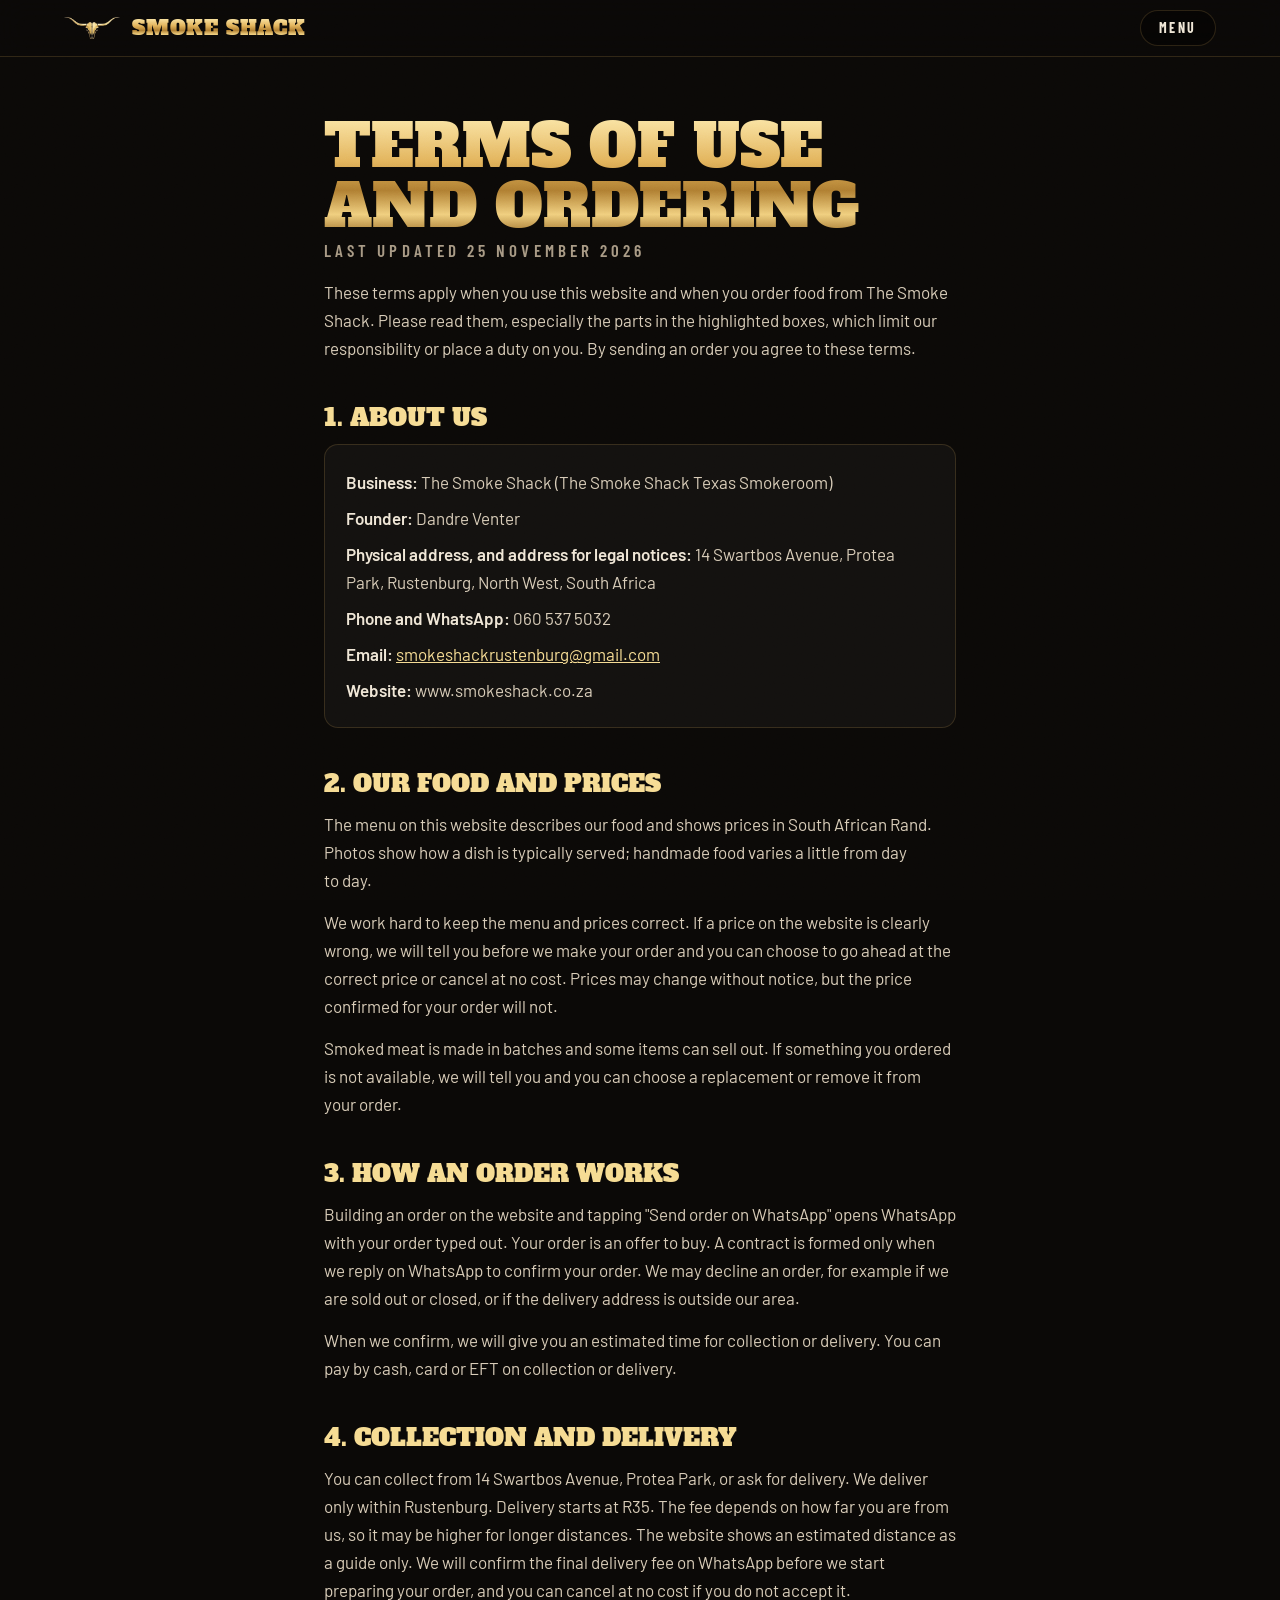
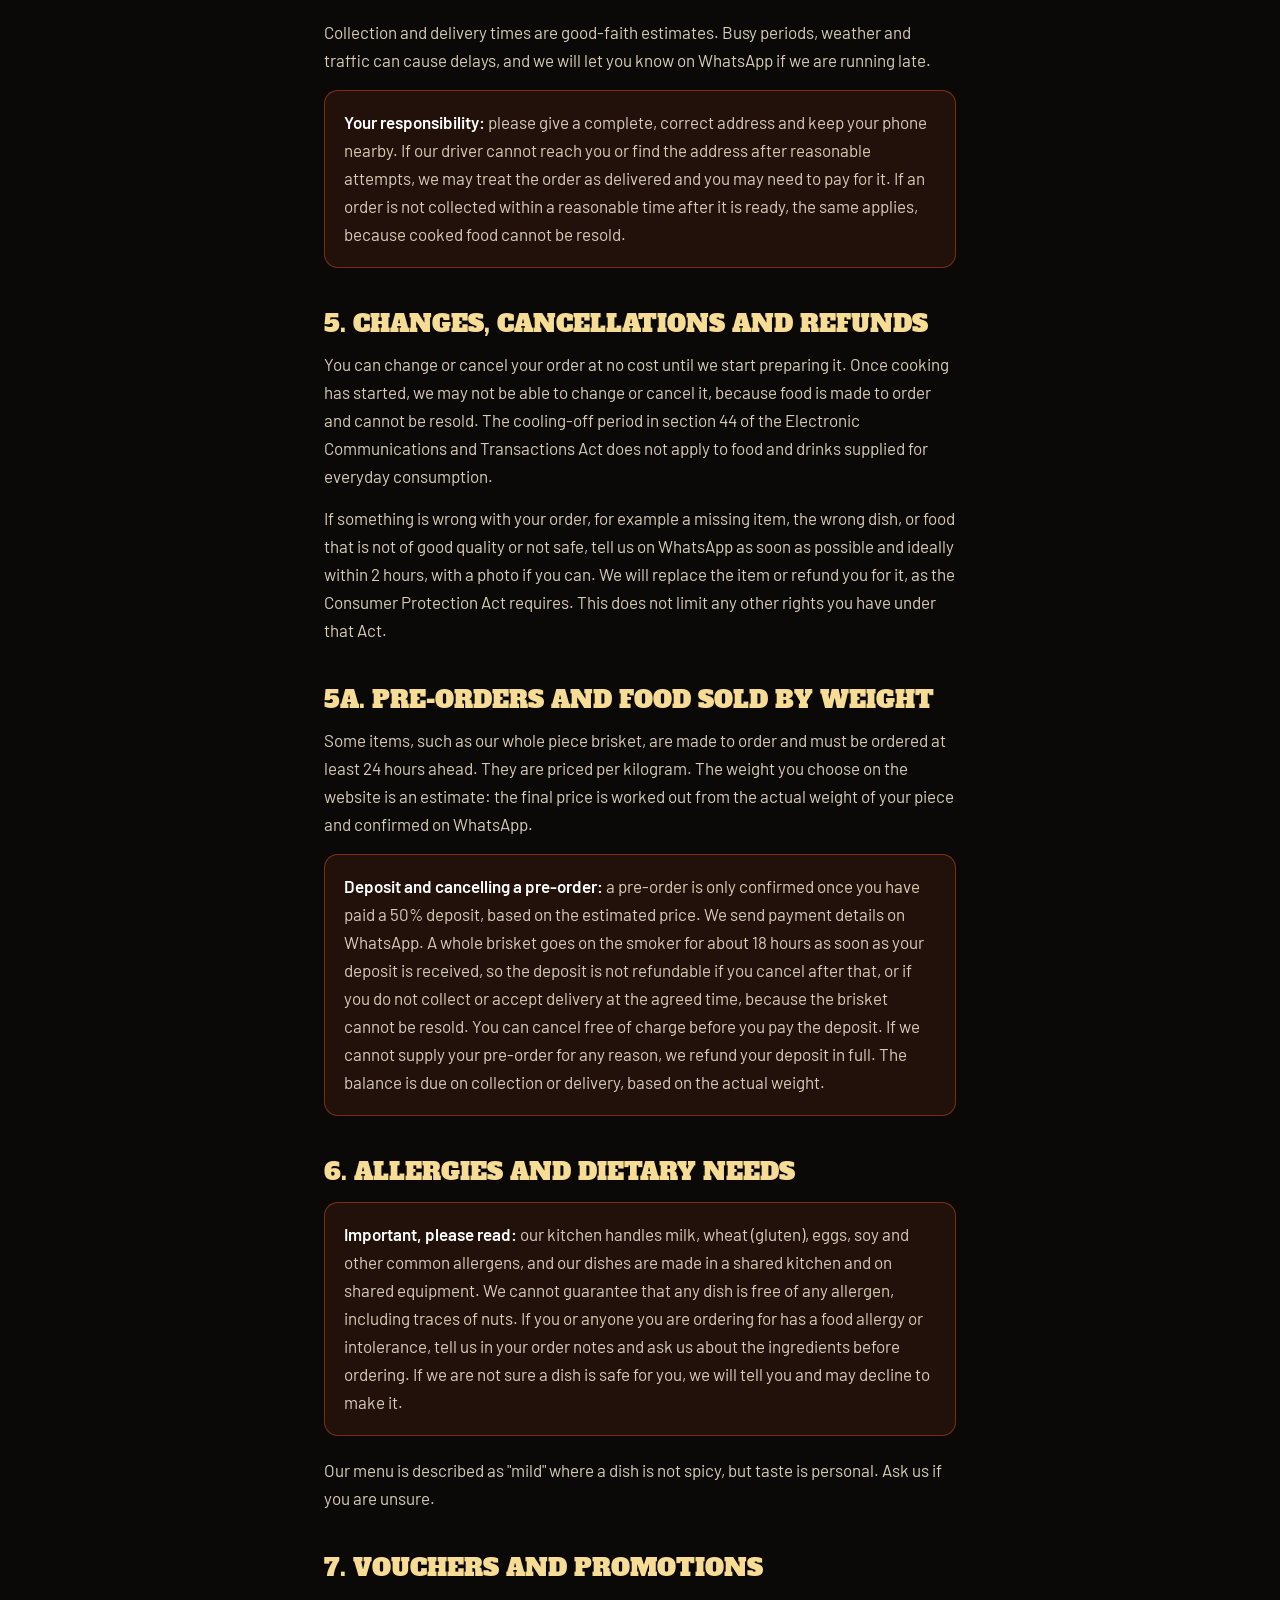
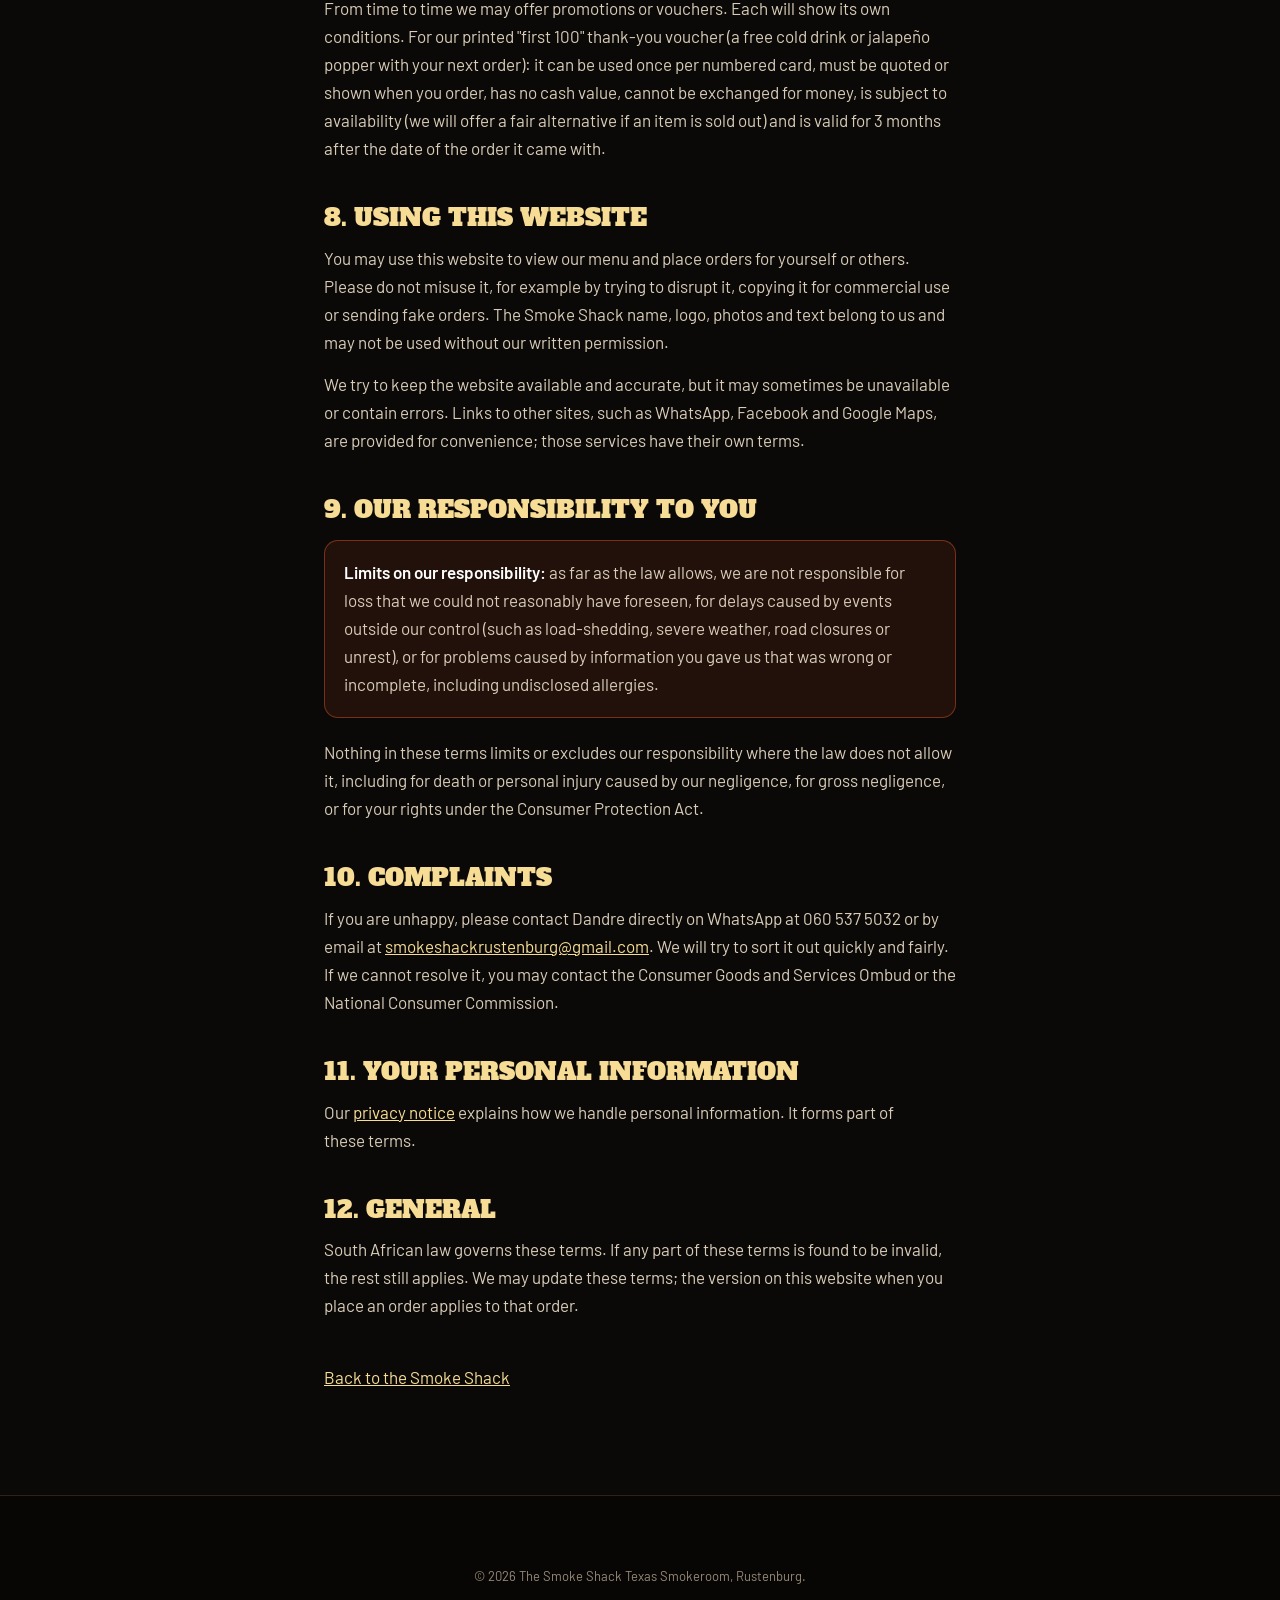
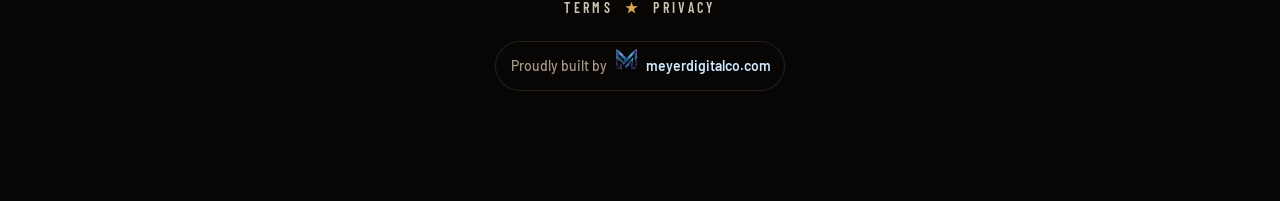
<file: terms.html>
<!DOCTYPE html>
<html lang="en-ZA" data-launch="2026-11-30T09:00:00+02:00">
<head>
<meta charset="utf-8">

<meta name="viewport" content="width=device-width, initial-scale=1, viewport-fit=cover">
<title>Terms of use and ordering | The Smoke Shack Rustenburg</title>
<meta name="description" content="Terms for using the website and ordering from The Smoke Shack in Rustenburg: prices, delivery, cancellations, allergies and vouchers.">
<meta name="robots" content="index, follow, max-image-preview:large">
<meta name="theme-color" content="#0b0907">
<meta name="geo.region" content="ZA-NW">
<meta name="geo.placename" content="Rustenburg">
<link rel="canonical" href="https://www.smokeshack.co.za/terms.html">
<meta property="og:type" content="website">
<meta property="og:site_name" content="The Smoke Shack">
<meta property="og:locale" content="en_ZA">
<meta property="og:url" content="https://www.smokeshack.co.za/terms.html">
<meta property="og:title" content="The Smoke Shack | Texas BBQ in Rustenburg">
<meta property="og:description" content="Low and slow Texas BBQ, smoked daily in Protea Park, Rustenburg. Browse the menu and order on WhatsApp.">
<meta property="og:image" content="https://www.smokeshack.co.za/img/og.jpg">
<meta property="og:image:width" content="1200">
<meta property="og:image:height" content="630">
<meta property="og:image:alt" content="The Smoke Shack, Texas Smokeroom logo over smoked brisket">
<meta name="twitter:card" content="summary_large_image">
<meta name="twitter:title" content="The Smoke Shack | Texas BBQ in Rustenburg">
<meta name="twitter:description" content="Low and slow Texas BBQ, smoked daily in Rustenburg. Order on WhatsApp.">
<meta name="twitter:image" content="https://www.smokeshack.co.za/img/og.jpg">
<link rel="icon" href="/favicon.ico" sizes="any">
<link rel="icon" type="image/png" sizes="192x192" href="/icon-192.png">
<link rel="apple-touch-icon" href="/apple-touch-icon.png">
<link rel="manifest" href="/site.webmanifest">
<link rel="preload" as="font" type="font/woff2" href="fonts/alfa-slab-one-latin-400-normal.woff2" crossorigin>
<link rel="preload" as="font" type="font/woff2" href="fonts/barlow-condensed-latin-600-normal.woff2" crossorigin>
<link rel="stylesheet" href="styles.css?v=17">
<script defer src="https://cloud.umami.is/script.js" data-website-id="96d93d17-3cb2-4b8e-ae7b-71f35ab9b697" data-domains="www.smokeshack.co.za,smokeshack.co.za"></script>
</head>
<body class="legal-page">
<header class="nav is-solid">
  <a class="nav__brand" href="/" aria-label="The Smoke Shack home">
    <img src="img/skull.webp" alt="" width="64" height="26">
    <span>Smoke Shack</span>
  </a>
  <a class="nav__order" href="/#menu"><span>Menu</span></a>
</header>
<main class="legal">

<h1>Terms of use and ordering</h1>
<p class="legal__meta">Last updated 25 November 2026</p>
<p>These terms apply when you use this website and when you order food from The Smoke Shack. Please read them, especially the parts in the highlighted boxes, which limit our responsibility or place a duty on you. By sending an order you agree to these terms.</p>

<h2>1. About us</h2>
<ul class="legal__facts">
<li><b>Business:</b> The Smoke Shack (The Smoke Shack Texas Smokeroom)</li>
<li><b>Founder:</b> Dandre Venter</li>
<li><b>Physical address, and address for legal notices:</b> 14 Swartbos Avenue, Protea Park, Rustenburg, North West, South Africa</li>
<li><b>Phone and WhatsApp:</b> 060 537 5032</li>
<li><b>Email:</b> <a href="mailto:smokeshackrustenburg@gmail.com">smokeshackrustenburg@gmail.com</a></li>
<li><b>Website:</b> www.smokeshack.co.za</li>
</ul>

<h2>2. Our food and prices</h2>
<p>The menu on this website describes our food and shows prices in South African Rand. Photos show how a dish is typically served; handmade food varies a little from day to day.</p>
<p>We work hard to keep the menu and prices correct. If a price on the website is clearly wrong, we will tell you before we make your order and you can choose to go ahead at the correct price or cancel at no cost. Prices may change without notice, but the price confirmed for your order will not.</p>
<p>Smoked meat is made in batches and some items can sell out. If something you ordered is not available, we will tell you and you can choose a replacement or remove it from your order.</p>

<h2>3. How an order works</h2>
<p>Building an order on the website and tapping "Send order on WhatsApp" opens WhatsApp with your order typed out. Your order is an offer to buy. A contract is formed only when we reply on WhatsApp to confirm your order. We may decline an order, for example if we are sold out or closed, or if the delivery address is outside our area.</p>
<p>When we confirm, we will give you an estimated time for collection or delivery. You can pay by cash, card or EFT on collection or delivery.</p>

<h2>4. Collection and delivery</h2>
<p>You can collect from 14 Swartbos Avenue, Protea Park, or ask for delivery. We deliver only within Rustenburg. Delivery starts at R35. The fee depends on how far you are from us, so it may be higher for longer distances. The website shows an estimated distance as a guide only. We will confirm the final delivery fee on WhatsApp before we start preparing your order, and you can cancel at no cost if you do not accept it.</p>
<p>Collection and delivery times are good-faith estimates. Busy periods, weather and traffic can cause delays, and we will let you know on WhatsApp if we are running late.</p>
<div class="legal__notice"><p><b>Your responsibility:</b> please give a complete, correct address and keep your phone nearby. If our driver cannot reach you or find the address after reasonable attempts, we may treat the order as delivered and you may need to pay for it. If an order is not collected within a reasonable time after it is ready, the same applies, because cooked food cannot be resold.</p></div>

<h2>5. Changes, cancellations and refunds</h2>
<p>You can change or cancel your order at no cost until we start preparing it. Once cooking has started, we may not be able to change or cancel it, because food is made to order and cannot be resold. The cooling-off period in section 44 of the Electronic Communications and Transactions Act does not apply to food and drinks supplied for everyday consumption.</p>
<p>If something is wrong with your order, for example a missing item, the wrong dish, or food that is not of good quality or not safe, tell us on WhatsApp as soon as possible and ideally within 2 hours, with a photo if you can. We will replace the item or refund you for it, as the Consumer Protection Act requires. This does not limit any other rights you have under that Act.</p>

<h2>5A. Pre-orders and food sold by weight</h2>
<p>Some items, such as our whole piece brisket, are made to order and must be ordered at least 24 hours ahead. They are priced per kilogram. The weight you choose on the website is an estimate: the final price is worked out from the actual weight of your piece and confirmed on WhatsApp.</p>
<div class="legal__notice"><p><b>Deposit and cancelling a pre-order:</b> a pre-order is only confirmed once you have paid a 50% deposit, based on the estimated price. We send payment details on WhatsApp. A whole brisket goes on the smoker for about 18 hours as soon as your deposit is received, so the deposit is not refundable if you cancel after that, or if you do not collect or accept delivery at the agreed time, because the brisket cannot be resold. You can cancel free of charge before you pay the deposit. If we cannot supply your pre-order for any reason, we refund your deposit in full. The balance is due on collection or delivery, based on the actual weight.</p></div>

<h2>6. Allergies and dietary needs</h2>
<div class="legal__notice"><p><b>Important, please read:</b> our kitchen handles milk, wheat (gluten), eggs, soy and other common allergens, and our dishes are made in a shared kitchen and on shared equipment. We cannot guarantee that any dish is free of any allergen, including traces of nuts. If you or anyone you are ordering for has a food allergy or intolerance, tell us in your order notes and ask us about the ingredients before ordering. If we are not sure a dish is safe for you, we will tell you and may decline to make it.</p></div>
<p>Our menu is described as "mild" where a dish is not spicy, but taste is personal. Ask us if you are unsure.</p>

<h2>7. Vouchers and promotions</h2>
<p>From time to time we may offer promotions or vouchers. Each will show its own conditions. For our printed "first 100" thank-you voucher (a free cold drink or jalapeño popper with your next order): it can be used once per numbered card, must be quoted or shown when you order, has no cash value, cannot be exchanged for money, is subject to availability (we will offer a fair alternative if an item is sold out) and is valid for 3 months after the date of the order it came with.</p>

<h2>8. Using this website</h2>
<p>You may use this website to view our menu and place orders for yourself or others. Please do not misuse it, for example by trying to disrupt it, copying it for commercial use or sending fake orders. The Smoke Shack name, logo, photos and text belong to us and may not be used without our written permission.</p>
<p>We try to keep the website available and accurate, but it may sometimes be unavailable or contain errors. Links to other sites, such as WhatsApp, Facebook and Google Maps, are provided for convenience; those services have their own terms.</p>

<h2>9. Our responsibility to you</h2>
<div class="legal__notice"><p><b>Limits on our responsibility:</b> as far as the law allows, we are not responsible for loss that we could not reasonably have foreseen, for delays caused by events outside our control (such as load-shedding, severe weather, road closures or unrest), or for problems caused by information you gave us that was wrong or incomplete, including undisclosed allergies.</p></div>
<p>Nothing in these terms limits or excludes our responsibility where the law does not allow it, including for death or personal injury caused by our negligence, for gross negligence, or for your rights under the Consumer Protection Act.</p>

<h2>10. Complaints</h2>
<p>If you are unhappy, please contact Dandre directly on WhatsApp at 060 537 5032 or by email at <a href="mailto:smokeshackrustenburg@gmail.com">smokeshackrustenburg@gmail.com</a>. We will try to sort it out quickly and fairly. If we cannot resolve it, you may contact the Consumer Goods and Services Ombud or the National Consumer Commission.</p>

<h2>11. Your personal information</h2>
<p>Our <a href="privacy.html">privacy notice</a> explains how we handle personal information. It forms part of these terms.</p>

<h2>12. General</h2>
<p>South African law governs these terms. If any part of these terms is found to be invalid, the rest still applies. We may update these terms; the version on this website when you place an order applies to that order.</p>

<p class="legal__back"><a href="/">Back to the Smoke Shack</a></p>
</main>
<footer class="foot">
  <p class="foot__small">&copy; 2026 The Smoke Shack Texas Smokeroom, Rustenburg.</p>
  <p class="foot__links"><a href="terms.html">Terms</a><i>&#9733;</i><a href="privacy.html">Privacy</a></p>
  <p class="foot__credit"><a href="https://www.meyerdigitalco.com/?utm_source=smokeshack.co.za&amp;utm_medium=referral&amp;utm_campaign=client_credit" target="_blank" rel="noopener" data-umami-event="built_by_click">Proudly built by <img src="img/mdc-mark.webp" alt="" width="31" height="28"> <b>meyerdigitalco.com</b></a></p>
</footer>
</body>
</html>
</file>
<file: styles.css>
@font-face{font-family:"Alfa Slab One";src:url(fonts/alfa-slab-one-latin-400-normal.woff2) format("woff2");font-weight:400;font-style:normal;font-display:swap}
@font-face{font-family:"Barlow Condensed";src:url(fonts/barlow-condensed-latin-500-normal.woff2) format("woff2");font-weight:500;font-style:normal;font-display:swap}
@font-face{font-family:"Barlow Condensed";src:url(fonts/barlow-condensed-latin-600-normal.woff2) format("woff2");font-weight:600;font-style:normal;font-display:swap}
@font-face{font-family:"Barlow Condensed";src:url(fonts/barlow-condensed-latin-700-normal.woff2) format("woff2");font-weight:700;font-style:normal;font-display:swap}
@font-face{font-family:"Barlow";src:url(fonts/barlow-latin-400-normal.woff2) format("woff2");font-weight:400;font-style:normal;font-display:swap}
@font-face{font-family:"Barlow";src:url(fonts/barlow-latin-400-italic.woff2) format("woff2");font-weight:400;font-style:italic;font-display:swap}
@font-face{font-family:"Barlow";src:url(fonts/barlow-latin-500-normal.woff2) format("woff2");font-weight:500;font-style:normal;font-display:swap}
@font-face{font-family:"Barlow";src:url(fonts/barlow-latin-600-normal.woff2) format("woff2");font-weight:600;font-style:normal;font-display:swap}
@font-face{font-family:"Caveat Brush";src:url(fonts/caveat-brush-latin-400-normal.woff2) format("woff2");font-weight:400;font-style:normal;font-display:swap}
:root{
  --bg:#0b0907;
  --bg2:#14100c;
  --char:#1c1612;
  --line:rgba(214,170,92,.18);
  --text:#efe6d6;
  --muted:#a89a85;
  --gold:#d9a94e;
  --gold-hi:#f6dc94;
  --gold-lo:#8a6224;
  --ember:#e2572b;
  --ember-hi:#ff8a3d;
  --wa:#25d366;
  --gold-grad:linear-gradient(180deg,#fbe7a8 0%,#e3b45c 38%,#b07f32 62%,#f0cf7f 82%,#9a6c27 100%);
  --display:"Alfa Slab One",Georgia,serif;
  --label:"Barlow Condensed","Arial Narrow",sans-serif;
  --body:"Barlow",system-ui,sans-serif;
  --r:14px;
  --pad:clamp(20px,5vw,72px);
}
*,*::before,*::after{box-sizing:border-box}
html{scroll-behavior:smooth;scroll-padding-top:84px}
html,body{overflow-x:clip}
body{margin:0;background:var(--bg);color:var(--text);font:400 17px/1.6 var(--body);-webkit-font-smoothing:antialiased}
body::before{content:"";position:fixed;inset:0;pointer-events:none;z-index:100;opacity:.07;mix-blend-mode:overlay;background-image:url("data:image/svg+xml,%3Csvg xmlns='http://www.w3.org/2000/svg' width='160' height='160'%3E%3Cfilter id='n'%3E%3CfeTurbulence type='fractalNoise' baseFrequency='.9' numOctaves='3' stitchTiles='stitch'/%3E%3C/filter%3E%3Crect width='100%25' height='100%25' filter='url(%23n)'/%3E%3C/svg%3E")}
img{display:block;max-width:100%}
a{color:inherit}
h1,h2,h3{margin:0;font-weight:400}
button{font:inherit;color:inherit;cursor:pointer}
.skip{position:absolute;left:-999px;top:8px;background:var(--gold);color:#000;padding:8px 14px;z-index:200;border-radius:6px}
.skip:focus{left:8px}
:focus-visible{outline:2px solid var(--gold-hi);outline-offset:3px}

.eyebrow{font:600 14px/1 var(--label);letter-spacing:.32em;text-transform:uppercase;color:var(--ember-hi);margin:0 0 14px;display:inline-flex;align-items:center;gap:12px}
.eyebrow::before{content:"";width:28px;height:1px;background:currentColor}
.lede{color:var(--muted);max-width:52ch;text-wrap:balance;margin:14px 0 0;font-size:18px}
.section-head{text-align:center;margin:0 auto clamp(40px,6vw,72px);display:flex;flex-direction:column;align-items:center}
.section-head h2,.story h2,.visit h2,.kids h2{font:400 clamp(44px,7vw,96px)/.92 var(--display);letter-spacing:.01em;text-transform:uppercase;background:var(--gold-grad);-webkit-background-clip:text;background-clip:text;color:transparent;filter:drop-shadow(0 2px 0 rgba(0,0,0,.6))}

.btn{display:inline-flex;align-items:center;justify-content:center;gap:10px;padding:16px 26px;border-radius:999px;font:700 16px/1 var(--label);letter-spacing:.16em;text-transform:uppercase;text-decoration:none;border:0;transition:transform .2s,box-shadow .2s,background .2s}
.btn svg{width:20px;height:20px;fill:currentColor}
.btn--gold{background:var(--gold-grad);color:#1a1006;box-shadow:0 10px 30px -10px rgba(226,170,80,.6),inset 0 1px 0 rgba(255,255,255,.5)}
.btn--gold:hover{transform:translateY(-2px);box-shadow:0 18px 40px -12px rgba(226,170,80,.8)}
.btn--ghost{background:rgba(255,255,255,.04);color:var(--text);box-shadow:inset 0 0 0 1px rgba(239,230,214,.35);backdrop-filter:blur(6px)}
.btn--ghost:hover{background:rgba(255,255,255,.1)}
.btn--wa{background:var(--wa);color:#04210f;width:100%}
.btn--wa:disabled{opacity:.4;cursor:not-allowed}

.nav{position:fixed;inset:0 0 auto;z-index:50;display:flex;align-items:center;justify-content:space-between;gap:20px;padding:14px var(--pad);transition:background .35s,padding .35s,box-shadow .35s}
.nav.is-solid{background:rgba(11,9,7,.86);backdrop-filter:blur(14px);padding-block:10px;box-shadow:0 1px 0 var(--line)}
.nav__brand{display:flex;align-items:center;gap:12px;text-decoration:none;font:400 20px/1 var(--display);text-transform:uppercase;letter-spacing:.04em}
.nav__brand img{width:56px;height:auto}
.nav__brand span{background:var(--gold-grad);-webkit-background-clip:text;background-clip:text;color:transparent}
.nav__links{display:flex;gap:34px}
.nav__links a{font:600 15px/1 var(--label);letter-spacing:.22em;text-transform:uppercase;text-decoration:none;color:var(--muted);position:relative;padding:6px 0;transition:color .2s}
.nav__links a::after{content:"";position:absolute;left:0;right:0;bottom:0;height:1px;background:var(--gold);transform:scaleX(0);transition:transform .25s}
.nav__links a:hover{color:var(--text)}
.nav__links a:hover::after{transform:scaleX(1)}
.nav__order{display:flex;align-items:center;gap:10px;border:1px solid var(--line);background:rgba(0,0,0,.35);border-radius:999px;padding:10px 12px 10px 18px;font:700 14px/1 var(--label);letter-spacing:.18em;text-transform:uppercase}
.nav__order:hover{border-color:var(--gold)}
.badge{display:inline-grid;place-items:center;min-width:24px;height:24px;padding:0 6px;border-radius:99px;background:var(--ember);color:#fff;font:700 13px/1 var(--label);letter-spacing:0}
.badge.bump{animation:bump .4s}
@keyframes bump{40%{transform:scale(1.45)}}

.hero{position:relative;min-height:100svh;display:grid;place-items:center;text-align:center;overflow:hidden;isolation:isolate;padding:120px var(--pad) 90px}
.hero__bg{position:absolute;inset:0;z-index:-2}
.hero__bg img{width:100%;height:100%;object-fit:cover;object-position:center 40%;transform:scale(1.08);animation:drift 24s ease-in-out infinite alternate;filter:saturate(1.1) contrast(1.05)}
@keyframes drift{to{transform:scale(1.18) translate(-1.5%,-1%)}}
.hero::before{content:"";position:absolute;inset:0;z-index:-1;background:radial-gradient(ellipse 70% 60% at 50% 45%,rgba(11,9,7,.35),rgba(11,9,7,.88) 70%),linear-gradient(180deg,rgba(11,9,7,.7) 0%,rgba(11,9,7,.25) 35%,rgba(11,9,7,.95) 100%)}
.hero::after{content:"";position:absolute;left:0;right:0;bottom:0;height:40%;z-index:-1;background:radial-gradient(ellipse 60% 70% at 50% 120%,rgba(226,87,43,.35),transparent 70%);animation:glow 5s ease-in-out infinite alternate}
@keyframes glow{from{opacity:.55}to{opacity:1}}
.hero__smoke{position:absolute;inset:0;width:100%;height:100%;z-index:-1;pointer-events:none}
.hero__inner{max-width:1000px;display:flex;flex-direction:column;align-items:center}
.hero__skull{width:clamp(180px,26vw,320px);height:auto;filter:drop-shadow(0 12px 30px rgba(0,0,0,.8));animation:rise 1.1s cubic-bezier(.2,.7,.2,1) both}
.hero__the,.hero__sub{display:flex;align-items:center;gap:18px;margin:0;font:400 clamp(22px,3vw,36px)/1 var(--display);letter-spacing:.45em;text-transform:uppercase;background:var(--gold-grad);-webkit-background-clip:text;background-clip:text;color:transparent;padding-left:.45em}
.hero__the{margin-top:18px;animation:rise 1.1s .15s cubic-bezier(.2,.7,.2,1) both}
.hero__the span,.hero__sub span{display:block;height:2px;width:clamp(40px,10vw,140px);background:linear-gradient(90deg,transparent,var(--gold))}
.hero__the span:last-child,.hero__sub span:last-child{background:linear-gradient(270deg,transparent,var(--gold))}
.hero__title{font:400 clamp(64px,10.6vw,168px)/.86 var(--display);text-transform:uppercase;letter-spacing:.005em;margin:10px 0 14px;background:var(--gold-grad);background-size:100% 100%;-webkit-background-clip:text;background-clip:text;color:transparent;filter:drop-shadow(0 4px 0 #2a1a08) drop-shadow(0 18px 40px rgba(0,0,0,.7));animation:rise 1.1s .25s cubic-bezier(.2,.7,.2,1) both;white-space:nowrap}
.hero__sub{font-family:var(--label);font-weight:600;font-size:clamp(16px,2.2vw,26px);letter-spacing:.5em;animation:rise 1.1s .35s cubic-bezier(.2,.7,.2,1) both}
.hero__line{max-width:46ch;text-wrap:balance;margin:30px auto 0;font-size:clamp(17px,1.6vw,20px);color:#d8ccb8;animation:rise 1.1s .45s cubic-bezier(.2,.7,.2,1) both}
.hero__cta{display:flex;flex-wrap:wrap;justify-content:center;gap:14px;margin-top:36px;animation:rise 1.1s .55s cubic-bezier(.2,.7,.2,1) both}
@keyframes rise{from{opacity:0;transform:translateY(28px)}to{opacity:1;transform:none}}
.hero__scroll{position:absolute;bottom:26px;left:50%;translate:-50% 0;width:26px;height:42px;border:1px solid rgba(239,230,214,.4);border-radius:20px}
.hero__scroll span{position:absolute;left:50%;top:8px;width:3px;height:8px;margin-left:-1.5px;border-radius:2px;background:var(--gold);animation:scroll 1.8s infinite}
@keyframes scroll{to{transform:translateY(14px);opacity:0}}

.ticker{background:var(--gold-grad);color:#1a1006;overflow:hidden;border-block:1px solid #00000055;transform:rotate(-1.2deg);margin:-14px -20px 0;position:relative;z-index:2;box-shadow:0 20px 40px -20px #000}
.ticker__track{display:flex;width:max-content;animation:tick 34s linear infinite}
.ticker span,.ticker i{font:400 clamp(18px,2.2vw,26px)/1 var(--display);text-transform:uppercase;letter-spacing:.06em;padding:16px 22px;white-space:nowrap;font-style:normal}
.ticker i{padding-inline:4px;color:var(--ember)}
@keyframes tick{to{transform:translateX(-50%)}}

.pit{padding:clamp(90px,12vw,160px) var(--pad) clamp(60px,8vw,110px);background:radial-gradient(ellipse 80% 50% at 50% 0%,rgba(226,87,43,.08),transparent 70%)}
.pit__grid{display:grid;grid-template-columns:repeat(3,1fr);gap:clamp(16px,2vw,28px);max-width:1280px;margin:0 auto;align-items:end}
.dish{position:relative;background:var(--char);border-radius:var(--r);overflow:hidden;box-shadow:0 0 0 1px var(--line),0 30px 60px -30px #000;transition:transform .4s cubic-bezier(.2,.7,.2,1),box-shadow .4s}
.dish:hover{transform:translateY(-6px);box-shadow:0 0 0 1px rgba(217,169,78,.5),0 40px 70px -30px rgba(226,87,43,.35)}
.dish__img{aspect-ratio:4/4.2;overflow:hidden}
.dish--tall .dish__img{aspect-ratio:4/5}
.dish__img img{width:100%;height:100%;object-fit:cover;transition:transform .8s cubic-bezier(.2,.7,.2,1)}
.dish:hover .dish__img img{transform:scale(1.06)}
.dish__body{padding:22px 24px 24px}
.dish__tag{margin:0 0 8px;font:600 13px/1 var(--label);letter-spacing:.28em;text-transform:uppercase;color:var(--ember-hi)}
.dish h3{font:400 clamp(22px,2vw,28px)/1.05 var(--display);text-transform:uppercase}
.dish p{color:var(--muted);margin:10px 0 0;font-size:16px}
.dish__foot{display:flex;align-items:center;justify-content:space-between;margin-top:20px;padding-top:18px;border-top:1px dashed var(--line)}
.price{font:400 30px/1 var(--display);background:var(--gold-grad);-webkit-background-clip:text;background-clip:text;color:transparent}

.add{display:inline-flex;align-items:center;gap:8px;border:1px solid var(--gold);background:transparent;color:var(--gold-hi);border-radius:999px;padding:10px 16px;font:700 14px/1 var(--label);letter-spacing:.2em;text-transform:uppercase;transition:background .2s,color .2s,transform .15s}
.add span{font-size:20px;line-height:0;margin-top:-2px}
.add:hover{background:var(--gold);color:#1a1006}
.add:active{transform:scale(.92)}
.add.added{background:var(--ember);border-color:var(--ember);color:#fff}
.add--sm{width:36px;height:36px;padding:0;justify-content:center;font:400 22px/1 var(--body);letter-spacing:0;flex:none}

.menu{padding:clamp(70px,10vw,140px) var(--pad);background:linear-gradient(180deg,var(--bg),var(--bg2) 20%,var(--bg2) 80%,var(--bg));position:relative}
.menu__tabs{position:sticky;top:76px;z-index:40;display:flex;gap:8px;justify-content:center;flex-wrap:wrap;margin:0 auto 48px;padding:10px;max-width:max-content;background:rgba(11,9,7,.8);backdrop-filter:blur(10px);border:1px solid var(--line);border-radius:999px}
.tab{cursor:pointer;flex:none;font:600 14px/1 var(--label);letter-spacing:.18em;text-transform:uppercase;text-decoration:none;padding:11px 18px;border-radius:999px;color:var(--muted);transition:background .2s,color .2s}
.tab:hover{color:var(--text)}
.tab.is-active{background:var(--gold-grad);color:#1a1006}
.menu__board{display:grid;grid-template-columns:repeat(2,1fr);gap:clamp(18px,2.5vw,34px);max-width:1200px;margin:0 auto}
.cat{position:relative;padding:clamp(26px,3vw,42px);scroll-margin-top:140px;background:linear-gradient(160deg,#1d1712,#120e0b);border-radius:var(--r);box-shadow:0 0 0 1px var(--line);scroll-margin-top:150px;overflow:hidden}
.cat__img{margin:calc(-1 * clamp(26px,3vw,42px)) calc(-1 * clamp(26px,3vw,42px)) 26px;aspect-ratio:4/3;overflow:hidden;position:relative;background:#0e0b08}
.cat__img::after{content:"";position:absolute;left:0;right:0;bottom:0;height:28%;background:linear-gradient(180deg,transparent,#1a1410)}
.cat__img img{width:100%;height:100%;object-fit:cover;object-position:center;transition:transform .8s cubic-bezier(.2,.7,.2,1)}
.cat:hover .cat__img img{transform:scale(1.05)}
.cat header{margin-bottom:22px;position:relative}
.cat__num{font:400 64px/1 var(--display);color:transparent;-webkit-text-stroke:1px rgba(217,169,78,.45);position:absolute;right:0;top:-6px}
.cat h3{font:400 clamp(24px,2.4vw,32px)/1.05 var(--display);text-transform:uppercase;color:var(--gold-hi);max-width:calc(100% - 90px);position:relative}
.cat p{color:var(--muted);margin:10px 0 0;font-size:15.5px;max-width:42ch;font-style:italic}
.cat ul{list-style:none;margin:0;padding:0}
.item{display:flex;align-items:center;gap:12px;padding:14px 0;border-top:1px solid rgba(239,230,214,.07)}
.item__name{font:600 18px/1.25 var(--label);letter-spacing:.04em;text-transform:uppercase}
.item__dots{flex:1;min-width:16px;border-bottom:2px dotted rgba(217,169,78,.3);transform:translateY(-4px)}
.item__price{font:400 22px/1 var(--display);color:var(--gold)}

.kids{position:relative;padding:clamp(80px,10vw,140px) var(--pad);overflow:hidden;background:#100c09}
.kids::before{content:"";position:absolute;inset:0;background:radial-gradient(circle at 12% 20%,rgba(231,64,52,.16),transparent 30%),radial-gradient(circle at 88% 30%,rgba(60,140,240,.14),transparent 30%),radial-gradient(circle at 70% 90%,rgba(80,190,90,.14),transparent 30%),radial-gradient(circle at 20% 85%,rgba(250,200,40,.12),transparent 30%)}
.kids__inner{position:relative;max-width:1100px;margin:0 auto;display:grid;grid-template-columns:1fr 1.2fr;gap:clamp(30px,6vw,80px);align-items:center}
.kids__title{font:400 clamp(60px,9vw,120px)/.9 "Caveat Brush",cursive!important;background:none!important;-webkit-text-fill-color:initial;color:#fff!important;filter:none!important;text-transform:none!important}
.kids__title em{font-style:normal;white-space:nowrap;display:inline-block}
.kids__title span{display:inline-block;transition:transform .3s}
.kids__title span:nth-child(1){color:#ef4a3c}
.kids__title span:nth-child(2){color:#3e8ff0}
.kids__title span:nth-child(3){color:#5cc45a}
.kids__title span:nth-child(4){color:#f7c531}
.kids__title em+em span:nth-child(1){color:#3e8ff0}
.kids__title em+em span:nth-child(2){color:#5cc45a}
.kids__title em+em span:nth-child(3){color:#f7c531}
.kids__title em+em span:nth-child(4){color:#ef4a3c}
.kids__title:hover span:nth-child(odd){transform:translateY(-6px) rotate(-6deg)}
.kids__title:hover span:nth-child(even){transform:translateY(4px) rotate(5deg)}
.kids__list{list-style:none;margin:0;padding:0;display:grid;grid-template-columns:1fr 1fr;gap:16px}
.kid{position:relative;display:flex;flex-direction:column;justify-content:space-between;gap:14px;min-height:170px;padding:0 22px 22px;overflow:hidden;border-radius:20px;background:#1b1511;box-shadow:0 0 0 1px rgba(255,255,255,.06);transition:transform .3s}
.kid:nth-child(1){box-shadow:inset 0 3px 0 #ef4a3c,0 0 0 1px rgba(255,255,255,.06)}
.kid:nth-child(2){box-shadow:inset 0 3px 0 #3e8ff0,0 0 0 1px rgba(255,255,255,.06)}
.kid:nth-child(3){box-shadow:inset 0 3px 0 #5cc45a,0 0 0 1px rgba(255,255,255,.06)}
.kid:nth-child(4){box-shadow:inset 0 3px 0 #f7c531,0 0 0 1px rgba(255,255,255,.06)}
.kid:nth-child(n){padding-top:0;border-top:3px solid transparent}
.kid:nth-child(1){border-top-color:#ef4a3c}.kid:nth-child(2){border-top-color:#3e8ff0}.kid:nth-child(3){border-top-color:#5cc45a}.kid:nth-child(4){border-top-color:#f7c531}
.kid:hover{transform:rotate(-1.2deg) translateY(-4px)}
.kid__img{width:calc(100% + 44px);max-width:none;margin:0 -22px 4px;aspect-ratio:16/9;object-fit:cover;display:block}
.kid__name{font:400 26px/1.05 "Caveat Brush",cursive}
.kid__price{font:400 28px/1 var(--display);color:var(--gold-hi)}
.add--kid{position:absolute;right:16px;bottom:16px;width:42px;height:42px;padding:0;justify-content:center;font:400 24px/1 var(--body);border-color:rgba(255,255,255,.25);color:#fff}

.story{display:grid;grid-template-columns:1fr 1fr;gap:clamp(30px,6vw,90px);align-items:center;padding:clamp(80px,12vw,170px) var(--pad);max-width:1400px;margin:0 auto}
.story__media{position:relative}
.story__media>img{border-radius:var(--r);aspect-ratio:4/5;object-fit:cover;width:100%;box-shadow:0 40px 80px -30px #000,0 0 0 1px var(--line)}
.story__stamp{position:absolute;right:-34px;bottom:-34px;width:170px;height:170px;border-radius:50%;background:var(--bg);display:grid;place-items:center;box-shadow:0 0 0 1px var(--line)}
.story__stamp svg{position:absolute;inset:0;animation:spin 22s linear infinite}
.story__stamp text{font:600 15.5px var(--label);letter-spacing:.3em;fill:var(--gold)}
.story__stamp img{width:70px}
@keyframes spin{to{transform:rotate(360deg)}}
.story h2{font-size:clamp(40px,5.5vw,76px)!important;margin-bottom:28px}
.story__copy p{color:#cfc3af;margin:0 0 18px;max-width:56ch}
.sig{margin-top:32px!important;font:400 46px/1 "Caveat Brush",cursive;color:var(--gold-hi)!important}
.sig span{display:block;margin-top:8px;font:600 13px/1 var(--label);letter-spacing:.3em;text-transform:uppercase;color:var(--muted)}

.gallery{display:grid;grid-template-columns:repeat(6,1fr);grid-auto-rows:clamp(120px,14vw,200px);gap:12px;padding:0 var(--pad);max-width:1500px;margin:0 auto}
.g{margin:0;overflow:hidden;border-radius:12px;position:relative}
.g img{width:100%;height:100%;object-fit:cover;transition:transform 1s cubic-bezier(.2,.7,.2,1),filter .6s;filter:saturate(.9)}
.g:hover img{transform:scale(1.07);filter:saturate(1.15)}
.g--1{grid-column:span 2;grid-row:span 2}
.g--2{grid-column:span 2}
.g--3{grid-column:span 2;grid-row:span 2}
.g--4{grid-column:span 1}
.g--5{grid-column:span 1}

.visit{padding:clamp(90px,12vw,170px) var(--pad)}
.visit__card{max-width:1100px;margin:0 auto;padding:clamp(34px,5vw,70px);border-radius:24px;text-align:center;background:radial-gradient(ellipse 80% 80% at 50% 0%,rgba(226,87,43,.14),transparent 70%),linear-gradient(180deg,#1b1511,#0f0c09);box-shadow:0 0 0 1px var(--line),0 60px 100px -50px rgba(226,87,43,.35)}
.visit__card .eyebrow{justify-content:center}
.visit__grid{display:grid;grid-template-columns:repeat(3,1fr);gap:30px;margin:46px 0 40px;text-align:left}
.visit__grid>div{padding:24px;border-radius:var(--r);background:rgba(255,255,255,.025);box-shadow:inset 0 0 0 1px rgba(239,230,214,.07)}
.visit h3{font:600 14px/1 var(--label);letter-spacing:.3em;text-transform:uppercase;color:var(--ember-hi);margin-bottom:12px}
.visit p{margin:0 0 6px}
.link{color:var(--gold-hi);text-decoration:none;background:linear-gradient(currentColor,currentColor) 0 100%/0 1px no-repeat;transition:background-size .3s}
.link:hover{background-size:100% 1px}
.hours{list-style:none;margin:0;padding:0}
.hours li{display:flex;justify-content:space-between;gap:12px;padding:3px 0}
.hours li span{color:var(--muted)}
.visit__map{margin:0 0 40px;border-radius:var(--r);overflow:hidden;box-shadow:0 0 0 1px var(--line);height:340px;background:#1b1511}
.visit__map iframe{width:100%;height:100%;border:0;display:block;filter:grayscale(.35) contrast(1.05)}
.visit__cta{display:flex;gap:14px;justify-content:center;flex-wrap:wrap}

.foot{text-align:center;padding:70px var(--pad) 110px;border-top:1px solid var(--line);background:#080605}
.foot img{margin:0 auto 14px;width:110px;height:auto;opacity:.9}
.foot__name{font:400 32px/1 var(--display);text-transform:uppercase;margin:0;background:var(--gold-grad);-webkit-background-clip:text;background-clip:text;color:transparent}
.foot__tag{font:600 14px/1 var(--label);letter-spacing:.35em;text-transform:uppercase;color:var(--muted);margin:16px 0 26px}
.foot__tag i{color:var(--gold);font-style:normal;margin:0 6px}
.foot__small{font-size:13px;color:#968a77;margin:0}

.fab{position:fixed;right:20px;bottom:20px;z-index:60;width:64px;height:64px;border-radius:50%;border:0;background:var(--gold-grad);color:#1a1006;display:grid;place-items:center;box-shadow:0 14px 34px -8px rgba(0,0,0,.8),0 0 0 6px rgba(217,169,78,.12);transform:scale(0);transition:transform .35s cubic-bezier(.3,1.6,.5,1)}
.fab.show{transform:scale(1)}
.fab svg{width:28px;height:28px;fill:currentColor}
.fab .badge{position:absolute;top:-2px;right:-2px}

.drawer{position:fixed;inset:0;z-index:90;pointer-events:none}
.drawer__scrim{position:absolute;inset:0;background:rgba(0,0,0,.6);opacity:0;transition:opacity .3s;backdrop-filter:blur(3px)}
.drawer__panel{position:absolute;top:0;right:0;bottom:0;width:min(440px,100%);background:#120e0b;box-shadow:-30px 0 80px rgba(0,0,0,.6),inset 1px 0 0 var(--line);display:flex;flex-direction:column;transform:translateX(100%);transition:transform .4s cubic-bezier(.2,.8,.2,1)}
.drawer.open{pointer-events:auto}
.drawer.open .drawer__scrim{opacity:1}
.drawer.open .drawer__panel{transform:none}
.drawer__head{display:flex;align-items:center;justify-content:space-between;padding:22px 24px;border-bottom:1px solid var(--line)}
.drawer__head h2{font:400 28px/1 var(--display);text-transform:uppercase;color:var(--gold-hi)}
.drawer__x{background:none;border:0;font-size:34px;line-height:1;color:var(--muted);padding:0 4px}
.drawer__body{flex:1;overflow:auto;padding:10px 24px 20px}
.drawer__empty{color:var(--muted);text-align:center;padding:40px 10px}
.lines{list-style:none;margin:0;padding:0}
.line{display:grid;grid-template-columns:1fr auto;gap:6px 12px;padding:16px 0;border-bottom:1px dashed var(--line)}
.line__name{font:600 17px/1.2 var(--label);text-transform:uppercase;letter-spacing:.04em}
.line__sum{font:400 18px/1 var(--display);color:var(--gold)}
.qty{display:inline-flex;align-items:center;gap:2px;border:1px solid var(--line);border-radius:99px;width:max-content}
.qty button{width:32px;height:30px;background:none;border:0;font-size:18px;color:var(--gold-hi)}
.qty b{min-width:22px;text-align:center;font:600 16px/1 var(--label)}
.line__rm{background:none;border:0;color:var(--muted);font:600 12px/1 var(--label);letter-spacing:.2em;text-transform:uppercase;justify-self:end;align-self:center}
.drawer__form{display:grid;gap:14px;margin-top:22px}
.drawer__form label{display:grid;gap:6px;font:600 13px/1 var(--label);letter-spacing:.2em;text-transform:uppercase;color:var(--muted)}
.drawer__form input,.drawer__form textarea{font:400 16px/1.4 var(--body);color:var(--text);background:#0b0907;border:1px solid rgba(239,230,214,.14);border-radius:10px;padding:12px 14px;resize:vertical;letter-spacing:0;text-transform:none}
.drawer__form input:focus,.drawer__form textarea:focus{border-color:var(--gold);outline:0}
.drawer__form.is-hidden{display:none}
.mode{border:0;padding:0;margin:0;display:grid;grid-template-columns:1fr 1fr;gap:10px}
.mode legend{font:600 13px/1 var(--label);letter-spacing:.2em;text-transform:uppercase;color:var(--muted);margin-bottom:8px;padding:0}
.mode__opt{display:block!important;position:relative}
.mode__opt input{position:absolute;opacity:0}
.mode__opt span{display:block;text-align:center;padding:13px;border-radius:10px;border:1px solid rgba(239,230,214,.14);font:700 15px/1 var(--label);letter-spacing:.2em;color:var(--muted);cursor:pointer;transition:all .2s}
.mode__opt input:checked+span{background:var(--gold-grad);color:#1a1006;border-color:transparent}
.mode__opt input:focus-visible+span{outline:2px solid var(--gold-hi);outline-offset:2px}
.deliver{display:grid;gap:14px}
.deliver[hidden]{display:none}
.deliver__note{margin:0;font-size:13.5px;color:var(--ember-hi);line-height:1.45}
.drawer__foot{padding:20px 24px calc(20px + env(safe-area-inset-bottom));border-top:1px solid var(--line);background:#0e0b08}
.fee{display:flex;justify-content:space-between;align-items:baseline;margin-bottom:10px;font:600 14px/1 var(--label);letter-spacing:.2em;text-transform:uppercase;color:var(--muted)}
.fee b{font:400 18px/1 var(--display);letter-spacing:0;color:var(--gold)}
.fee[hidden]{display:none}
.total{display:flex;justify-content:space-between;align-items:baseline;margin-bottom:16px}
.total span{font:600 14px/1 var(--label);letter-spacing:.3em;text-transform:uppercase;color:var(--muted)}
.total b{font:400 34px/1 var(--display);background:var(--gold-grad);-webkit-background-clip:text;background-clip:text;color:transparent}
.drawer__fine{font-size:13px;color:#7a6e5e;margin:12px 0 0;text-align:center}

.toast{position:fixed;left:50%;bottom:100px;z-index:95;translate:-50% 20px;opacity:0;pointer-events:none;background:#1f1812;border:1px solid var(--gold);color:var(--text);padding:12px 20px;border-radius:99px;font:600 15px/1 var(--label);letter-spacing:.08em;transition:opacity .3s,translate .3s;white-space:nowrap;box-shadow:0 20px 40px -10px #000}
.toast.show{opacity:1;translate:-50% 0}
.toast b{color:var(--gold-hi)}

.reveal{opacity:0;transform:translateY(34px);transition:opacity .9s cubic-bezier(.2,.7,.2,1),transform .9s cubic-bezier(.2,.7,.2,1)}
.reveal.in{opacity:1;transform:none}
.pit__grid .reveal:nth-child(2),.menu__board .reveal:nth-child(2n),.kids__list .reveal:nth-child(2n),.gallery .reveal:nth-child(2n){transition-delay:.12s}
.pit__grid .reveal:nth-child(3){transition-delay:.24s}

@media (max-width:980px){
  .nav__links{display:none}
  .pit__grid{grid-template-columns:1fr;max-width:520px}
  .dish--tall{order:-1}
  .menu__board{grid-template-columns:1fr;max-width:640px}
  .kids__inner{grid-template-columns:1fr;text-align:center}
  .kids__head{display:flex;flex-direction:column;align-items:center}
  .story{grid-template-columns:1fr}
  .story__media{max-width:520px;margin:0 auto 30px}
  .story__stamp{right:-10px;width:130px;height:130px}
  .story__stamp text{font-size:17px}
  .visit__grid{grid-template-columns:1fr}
  .gallery{grid-template-columns:repeat(2,1fr);grid-auto-rows:180px}
  .g--1,.g--3{grid-column:span 1;grid-row:span 2}
  .g--2{grid-column:span 1}
  .g--4,.g--5{grid-column:span 1}
}
@media (max-width:560px){
  body{font-size:16px}
  .nav__order span{display:none}
  .nav__order{padding:8px}
  .nav__brand span{font-size:17px}
  .hero__title{white-space:normal;font-size:clamp(58px,19vw,90px);line-height:.9}
  .hero__the,.hero__sub{letter-spacing:.3em;gap:10px}
  .menu__tabs{border-radius:16px;top:68px;max-width:100%;flex-wrap:nowrap;overflow-x:auto;justify-content:flex-start;scrollbar-width:none}
  .tab{white-space:nowrap;padding:10px 14px}
  .kids__list{grid-template-columns:1fr}
  .kid{min-height:0;text-align:left}
  .item__name{font-size:16.5px}
  .cat__num{font-size:46px}
}
@media (prefers-reduced-motion:reduce){
  *,*::before,*::after{animation:none!important;transition:none!important}
  .reveal{opacity:1;transform:none}
  html{scroll-behavior:auto}
}

.launch{display:none}
html.prelaunch{overflow:hidden}
html.prelaunch .launch{display:grid}
html.prelaunch .nav,html.prelaunch .fab,html.prelaunch .hero__scroll{visibility:hidden}
.launch{position:fixed;inset:0;z-index:1000;place-items:center;text-align:center;padding:40px var(--pad);overflow:auto;background:var(--bg);transition:opacity .9s ease,transform .9s cubic-bezier(.2,.7,.2,1)}
.launch.is-out{opacity:0;transform:scale(1.04);pointer-events:none}
.launch__bg{position:absolute;inset:0;z-index:0;overflow:hidden}
.launch__bg img{width:100%;height:100%;object-fit:cover;object-position:center 40%;transform:scale(1.08);animation:drift 24s ease-in-out infinite alternate;filter:saturate(1.1) contrast(1.05)}
.launch::before{content:"";position:absolute;inset:0;z-index:1;background:radial-gradient(ellipse 70% 60% at 50% 45%,rgba(11,9,7,.4),rgba(11,9,7,.9) 70%),linear-gradient(180deg,rgba(11,9,7,.7) 0%,rgba(11,9,7,.3) 35%,rgba(11,9,7,.95) 100%)}
.launch::after{content:"";position:absolute;left:0;right:0;bottom:0;height:40%;z-index:1;background:radial-gradient(ellipse 60% 70% at 50% 120%,rgba(226,87,43,.35),transparent 70%);animation:glow 5s ease-in-out infinite alternate;pointer-events:none}
.launch__smoke{position:absolute;inset:0;width:100%;height:100%;z-index:2;pointer-events:none}
.launch__ticker{position:absolute;left:-20px;right:-20px;bottom:18px;z-index:3;margin:0}
.launch__inner{position:relative;z-index:3;padding-bottom:70px;max-width:900px;display:flex;flex-direction:column;align-items:center}
.launch__skull{width:clamp(150px,20vw,240px);height:auto;filter:drop-shadow(0 12px 30px rgba(0,0,0,.8))}
.launch .hero__the{margin-top:14px;font-size:clamp(18px,2.4vw,28px)}
.launch__name{margin:8px 0 10px;font:400 clamp(52px,9vw,124px)/.88 var(--display);text-transform:uppercase;white-space:nowrap;background:var(--gold-grad);-webkit-background-clip:text;background-clip:text;color:transparent;filter:drop-shadow(0 4px 0 #2a1a08) drop-shadow(0 18px 40px rgba(0,0,0,.7))}
.launch .hero__sub{font-size:clamp(14px,1.8vw,20px)}
.launch__title{margin-top:clamp(30px,5vh,52px);font:600 clamp(15px,1.6vw,19px)/1.3 var(--label);letter-spacing:.3em;text-transform:uppercase;color:var(--ember-hi)}
.launch__title b{text-wrap:balance;display:block;margin-top:10px;font:400 clamp(24px,3.2vw,38px)/1.1 var(--display);letter-spacing:.02em;color:var(--text)}
.clock{display:grid;grid-template-columns:repeat(4,1fr);gap:clamp(8px,1.6vw,18px);margin-top:clamp(22px,4vh,36px)}
.clock div{min-width:clamp(70px,13vw,140px);padding:clamp(14px,2vw,22px) 8px clamp(12px,1.6vw,16px);border-radius:var(--r);background:rgba(20,16,12,.78);box-shadow:inset 0 0 0 1px var(--line),0 20px 40px -20px #000;backdrop-filter:blur(6px)}
.clock b{display:block;font:400 clamp(40px,7vw,84px)/1 var(--display);font-variant-numeric:tabular-nums;background:var(--gold-grad);-webkit-background-clip:text;background-clip:text;color:transparent}
.clock span{display:block;margin-top:10px;font:600 clamp(11px,1.2vw,14px)/1 var(--label);letter-spacing:.3em;text-transform:uppercase;color:var(--muted)}
.clock b.tick{animation:cdflip .45s ease-out}
@keyframes cdflip{from{opacity:.35;transform:translateY(-6px)}}
.launch__line{text-wrap:balance;margin:clamp(22px,4vh,34px) 0 0;color:#d8ccb8;font-size:clamp(16px,1.5vw,19px)}
.launch .hero__cta{margin-top:20px}
@media (max-width:560px){
  .launch__name{white-space:normal}
  .clock{grid-template-columns:repeat(4,1fr);gap:6px}
  .clock div{min-width:0;padding:12px 2px 10px}
  .clock span{letter-spacing:.12em}
}
.sr-only{position:absolute;width:1px;height:1px;padding:0;margin:-1px;overflow:hidden;clip:rect(0,0,0,0);white-space:nowrap;border:0}
.foot__links{margin:14px 0 0;font:600 14px/1 var(--label);letter-spacing:.24em;text-transform:uppercase}
.foot__links a{color:#cfc3af;text-decoration:none}
.foot__links a:hover{color:var(--gold-hi)}
.foot__links i{color:var(--gold);font-style:normal;margin:0 12px}
.drawer__fine a{color:#cfc3af}
.legal-page .nav{position:sticky}
.legal{max-width:760px;margin:0 auto;padding:60px var(--pad) 90px;color:#d8ccb8}
.legal h1{font:400 clamp(36px,6vw,60px)/1 var(--display);text-transform:uppercase;background:var(--gold-grad);-webkit-background-clip:text;background-clip:text;color:transparent;text-wrap:balance}
.legal__meta{margin:14px 0 30px;font:600 14px/1 var(--label);letter-spacing:.24em;text-transform:uppercase;color:var(--muted)}
.legal h2{margin:42px 0 12px;font:400 24px/1.15 var(--display);text-transform:uppercase;color:var(--gold-hi);text-wrap:balance}
.legal p,.legal li,.legal td,.legal th{font-size:17px;line-height:1.65;text-wrap:pretty}
.legal p{margin:0 0 14px}
.legal a{color:var(--gold-hi)}
.legal ul{padding-left:20px;margin:0 0 14px}
.legal__facts{list-style:none;padding:20px 22px!important;border-radius:var(--r);background:rgba(255,255,255,.03);box-shadow:inset 0 0 0 1px var(--line)}
.legal__facts li{padding:4px 0}
.legal__facts b{color:var(--text)}
.legal table{width:100%;border-collapse:collapse;margin:6px 0 18px;font-size:16px}
.legal th,.legal td{text-align:left;vertical-align:top;padding:12px 12px 12px 0;border-bottom:1px solid rgba(239,230,214,.14)}
.legal th{font:700 13px/1.2 var(--label);letter-spacing:.2em;text-transform:uppercase;color:var(--ember-hi)}
.legal__notice{margin:16px 0 20px;padding:18px 20px 6px;border-radius:var(--r);background:rgba(226,87,43,.1);box-shadow:inset 0 0 0 1px rgba(226,87,43,.45)}
.legal__notice b{color:#fff}
.legal__back{margin-top:44px!important}
.legal mark.todo{background:#f7d34a;color:#1a1006;padding:1px 4px;border-radius:3px}
@media (max-width:640px){.legal table,.legal thead,.legal tbody,.legal tr,.legal th,.legal td{display:block}.legal thead{display:none}.legal tr{padding:10px 0;border-bottom:1px solid rgba(239,230,214,.14)}.legal td{border:0;padding:4px 0}.legal td:first-child{color:var(--text);font-weight:600}}
.foot__credit{margin:26px 0 0}
.foot__credit a{display:inline-flex;align-items:center;gap:9px;padding:8px 14px 8px 16px;border-radius:999px;color:#a89a85;text-decoration:none;font:500 14px/1 var(--body);box-shadow:inset 0 0 0 1px rgba(239,230,214,.12);transition:color .2s,box-shadow .2s}
.foot__credit img{width:auto;height:20px;display:block}
.foot__credit b{font-weight:600;color:#cfe9ff}
.foot__credit a:hover{color:#efe6d6;box-shadow:inset 0 0 0 1px rgba(61,198,255,.55)}
.legal-page .nav__order span{display:inline}
.legal-page .nav__order{padding:10px 18px}
.legal-page .nav__brand span,.legal-page .nav__order{white-space:nowrap}
.legal-page .nav__order{text-decoration:none;color:var(--text)}
.dist{display:flex;align-items:center;gap:10px;flex-wrap:wrap}
.dist__btn{border:1px solid var(--gold);background:transparent;color:var(--gold-hi);border-radius:999px;padding:9px 14px;font:700 13px/1 var(--label);letter-spacing:.18em;text-transform:uppercase}
.dist__btn:hover{background:var(--gold);color:#1a1006}
.dist__btn:disabled{opacity:.5;cursor:wait}
.dist__out{margin:0;font-size:14px;line-height:1.4;color:#d8ccb8;flex:1 1 180px}
.dist__out b{color:var(--gold-hi)}
.dist__out.warn{color:#ff8a3d}
.dist__osm{margin:4px 0 0;font-size:11.5px;color:#8a7d6b}
.dist__osm a{color:#a89a85}
.extras{grid-column:1/-1;display:flex;flex-wrap:wrap;align-items:center;gap:6px;margin-top:4px}
.extras__label{font:600 12px/1 var(--label);letter-spacing:.18em;text-transform:uppercase;color:var(--muted);margin-right:2px}
.extra{border:1px dashed rgba(217,169,78,.5);background:transparent;color:#d8ccb8;border-radius:999px;padding:6px 11px;font:600 13px/1 var(--label);letter-spacing:.06em;transition:background .15s,color .15s,border-color .15s}
.extra:hover{border-color:var(--gold)}
.extra.on{background:var(--ember);border:1px solid var(--ember);color:#fff}

.whole{display:grid;grid-template-columns:1.15fr 1fr;gap:clamp(30px,5vw,72px);align-items:center;max-width:1300px;margin:0 auto;padding:clamp(80px,10vw,140px) var(--pad)}
.whole__media{display:grid;grid-template-columns:repeat(3,minmax(0,1fr));grid-template-rows:auto auto;gap:12px}
.whole__media figure{margin:0;border-radius:12px;overflow:hidden;box-shadow:0 0 0 1px var(--line);aspect-ratio:1/1}
.whole__media img{width:100%;height:100%;object-fit:cover;transition:transform .8s cubic-bezier(.2,.7,.2,1)}
.whole__media figure:hover img{transform:scale(1.05)}
.whole__main{grid-column:1/-1;aspect-ratio:16/11!important}
.whole h2{font:400 clamp(40px,5.5vw,76px)/.92 var(--display);text-transform:uppercase;background:var(--gold-grad);-webkit-background-clip:text;background-clip:text;color:transparent;filter:drop-shadow(0 2px 0 rgba(0,0,0,.6));text-wrap:balance}
.whole__lede{color:#d8ccb8;margin:20px 0 0;font-size:18px;max-width:46ch;text-wrap:pretty}
.whole__facts{list-style:none;padding:0;margin:26px 0 0;display:grid;grid-template-columns:repeat(3,minmax(0,1fr));gap:10px}
.whole__facts li{padding:16px 10px;border-radius:var(--r);text-align:center;background:rgba(255,255,255,.03);box-shadow:inset 0 0 0 1px var(--line)}
.whole__facts b{display:block;font:400 28px/1 var(--display);color:var(--gold-hi)}
.whole__facts span{display:block;margin-top:8px;font:600 12px/1 var(--label);letter-spacing:.2em;text-transform:uppercase;color:var(--muted)}
.whole__order{display:flex;flex-wrap:wrap;align-items:flex-end;gap:16px;margin-top:28px}
.whole__weight{display:grid;gap:8px;font:600 13px/1 var(--label);letter-spacing:.2em;text-transform:uppercase;color:var(--muted)}
.whole__weight select{font:600 18px/1 var(--label);letter-spacing:.06em;color:var(--text);background:#0b0907;border:1px solid rgba(239,230,214,.2);border-radius:10px;padding:13px 14px;min-width:120px}
.whole__est{margin:0 0 6px;font:600 14px/1 var(--label);letter-spacing:.2em;text-transform:uppercase;color:var(--muted)}
.whole__est b{display:block;margin-top:6px;font:400 30px/1 var(--display);letter-spacing:0;color:var(--gold-hi)}
.whole__fine{margin:16px 0 0;font-size:14px;color:#a89a85;max-width:46ch}
.preorder__hint{display:block;margin-top:2px;font:500 12.5px/1.3 var(--body);letter-spacing:0;text-transform:none;color:#a89a85}
.total__note{margin:-8px 0 14px;font-size:13px;color:#ff8a3d;text-align:right}
.total__note[hidden],[data-preorder][hidden]{display:none}
@media (max-width:980px){.whole{grid-template-columns:1fr}.whole__copy{order:-1}}
[data-time-wrap][hidden]{display:none!important}
@media (max-width:560px){.whole__facts b{font-size:21px}.whole__facts span{letter-spacing:.12em;font-size:11px}}
.whole__deposit{margin:20px 0 0;padding:14px 16px;border-radius:var(--r);background:rgba(226,87,43,.1);box-shadow:inset 0 0 0 1px rgba(226,87,43,.45);font-size:15px;line-height:1.5;color:#efe6d6;max-width:52ch}
.whole__deposit b{color:#ff8a3d}
.total__note b{color:#ffb07a}
html.prelaunch .launch{display:flex;flex-direction:column;padding-bottom:28px}
.launch__inner{padding-bottom:0;margin:auto;flex:none}
.launch__ticker{position:relative;left:auto;right:auto;bottom:auto;flex:none;margin:36px calc(-1 * var(--pad) - 20px) 0}
</file>
